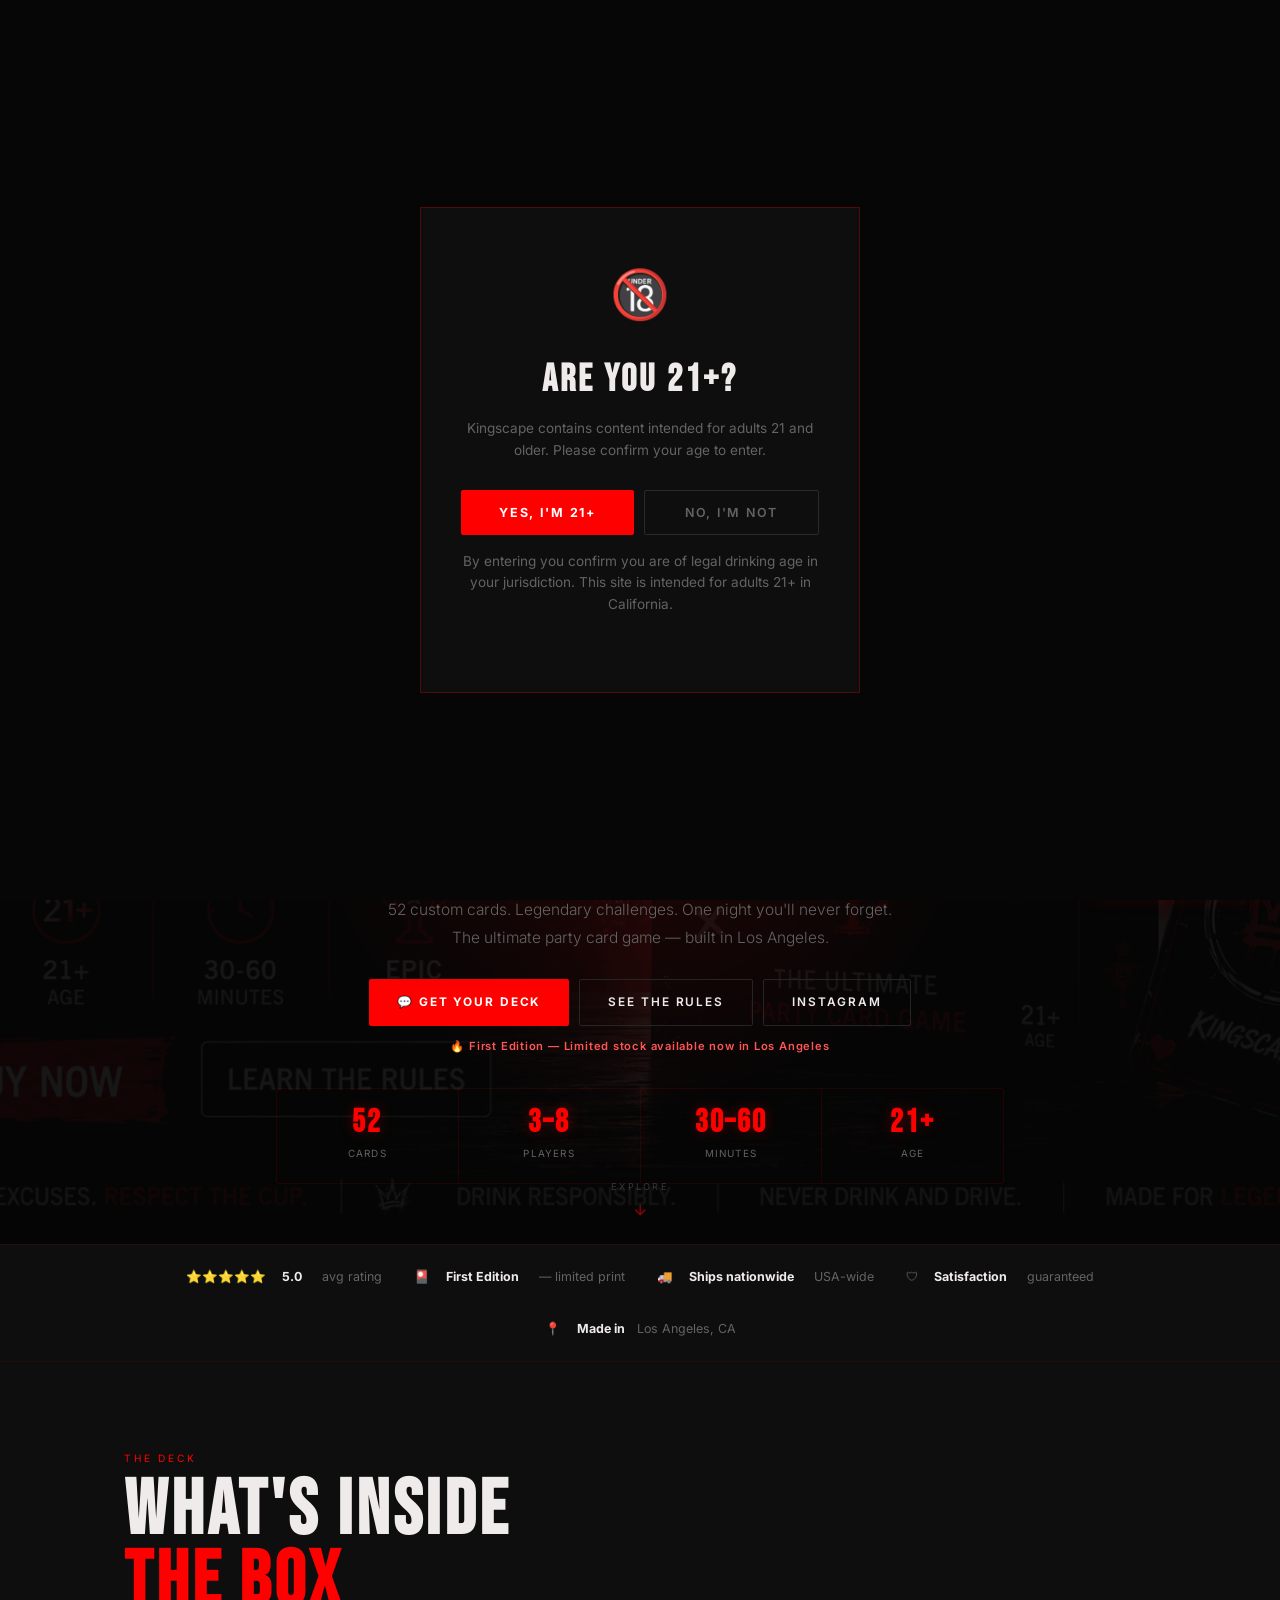
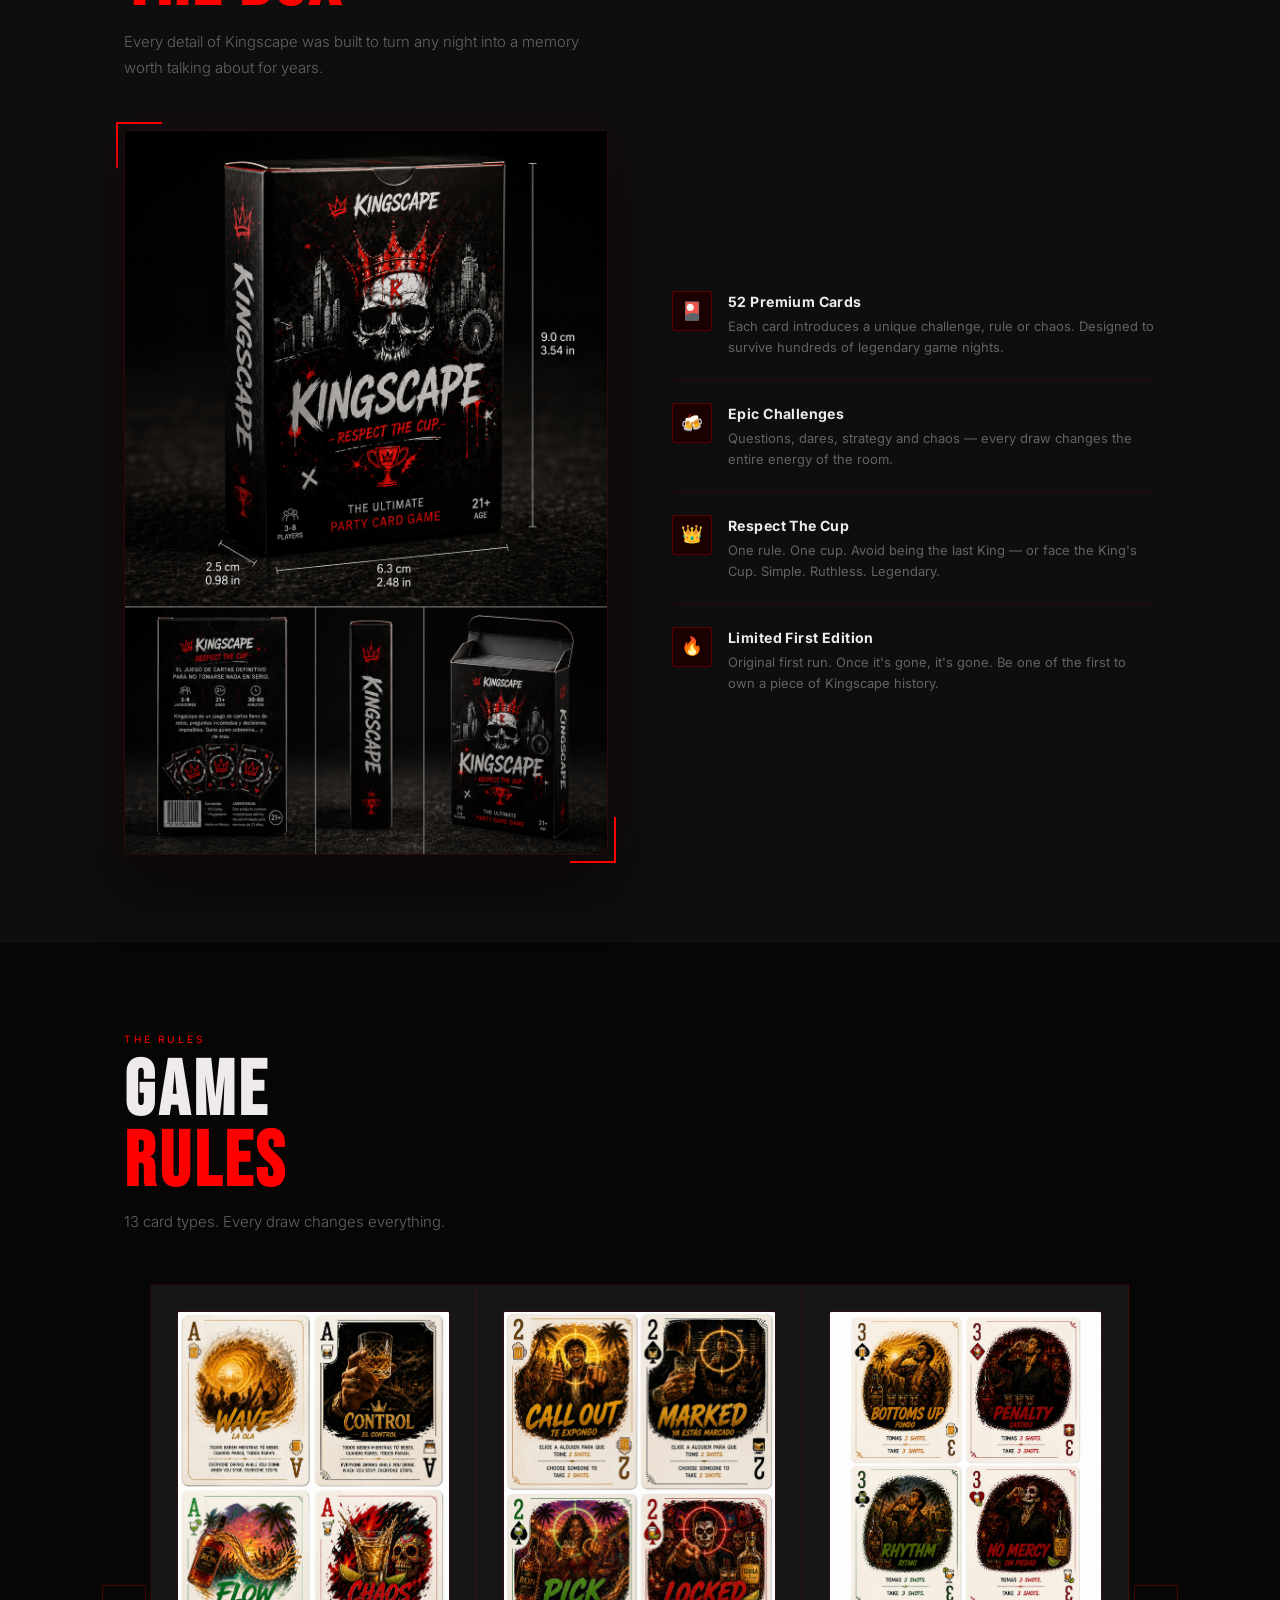
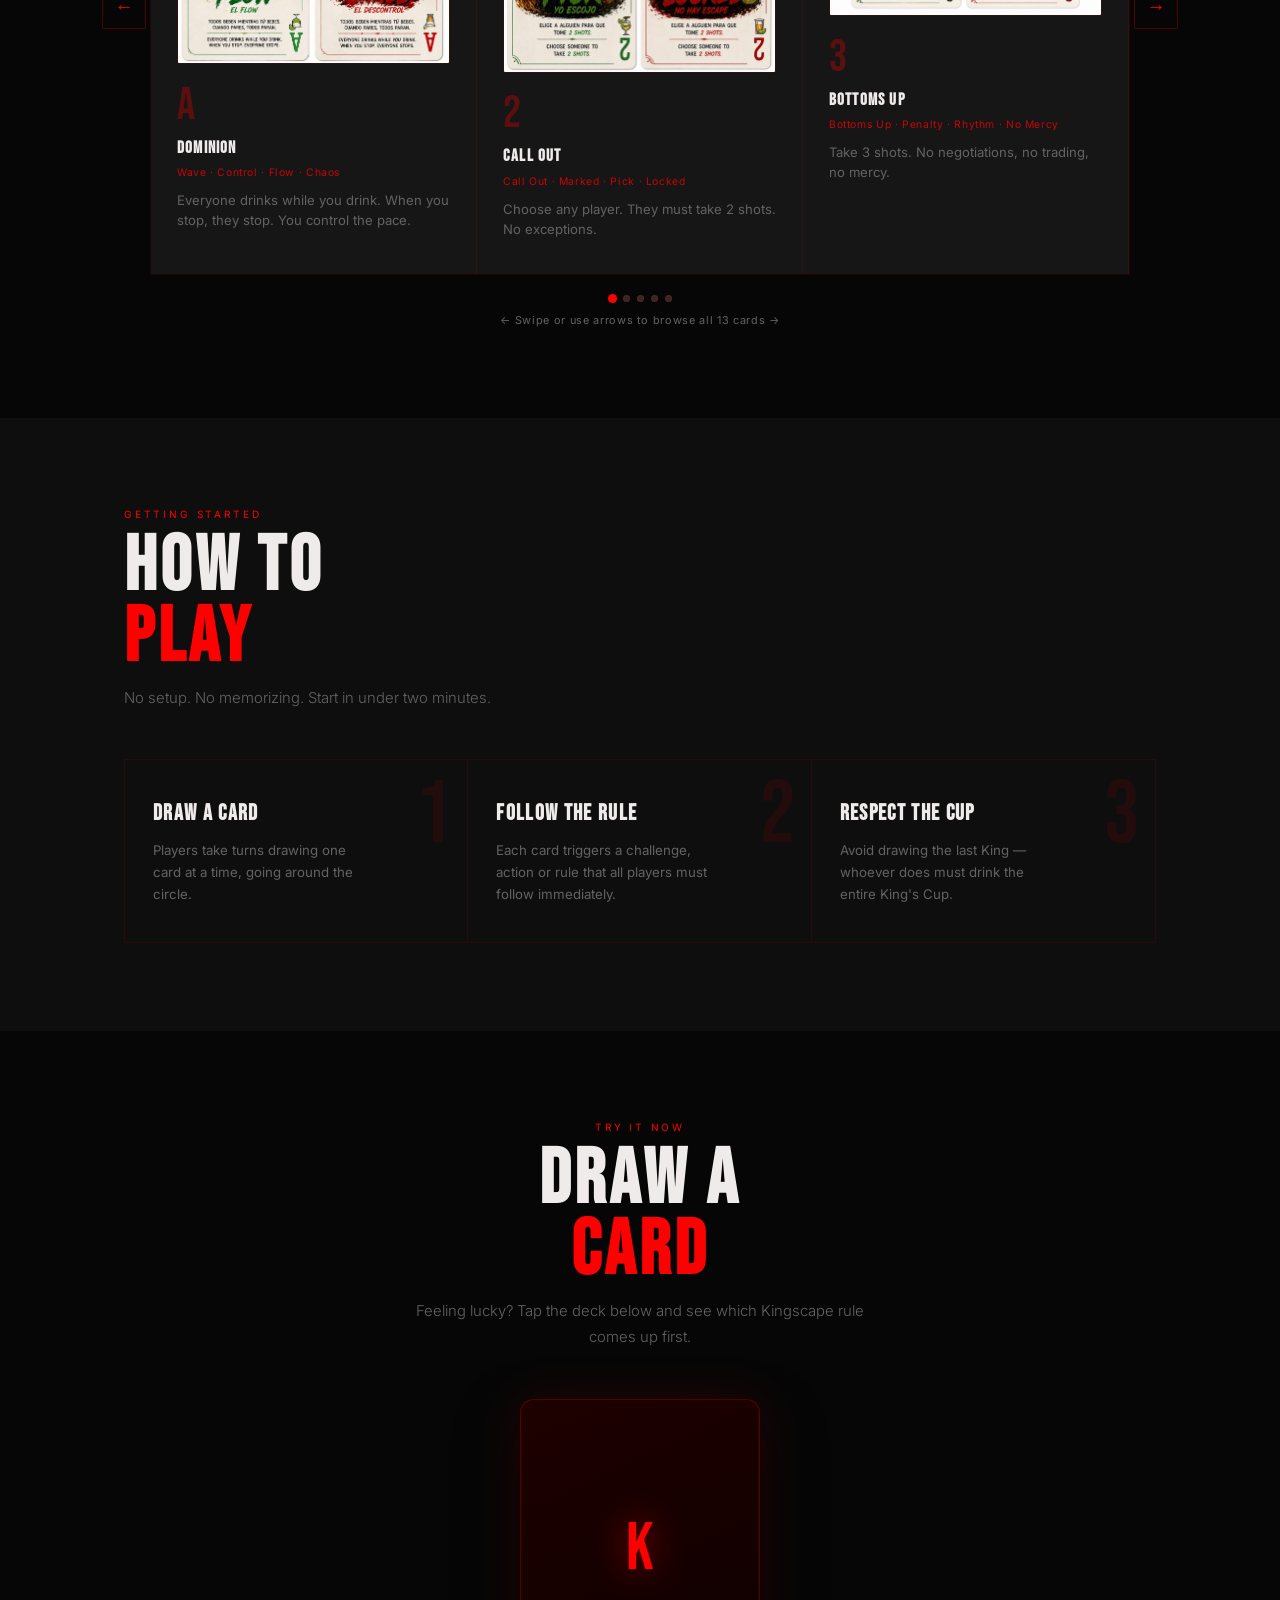
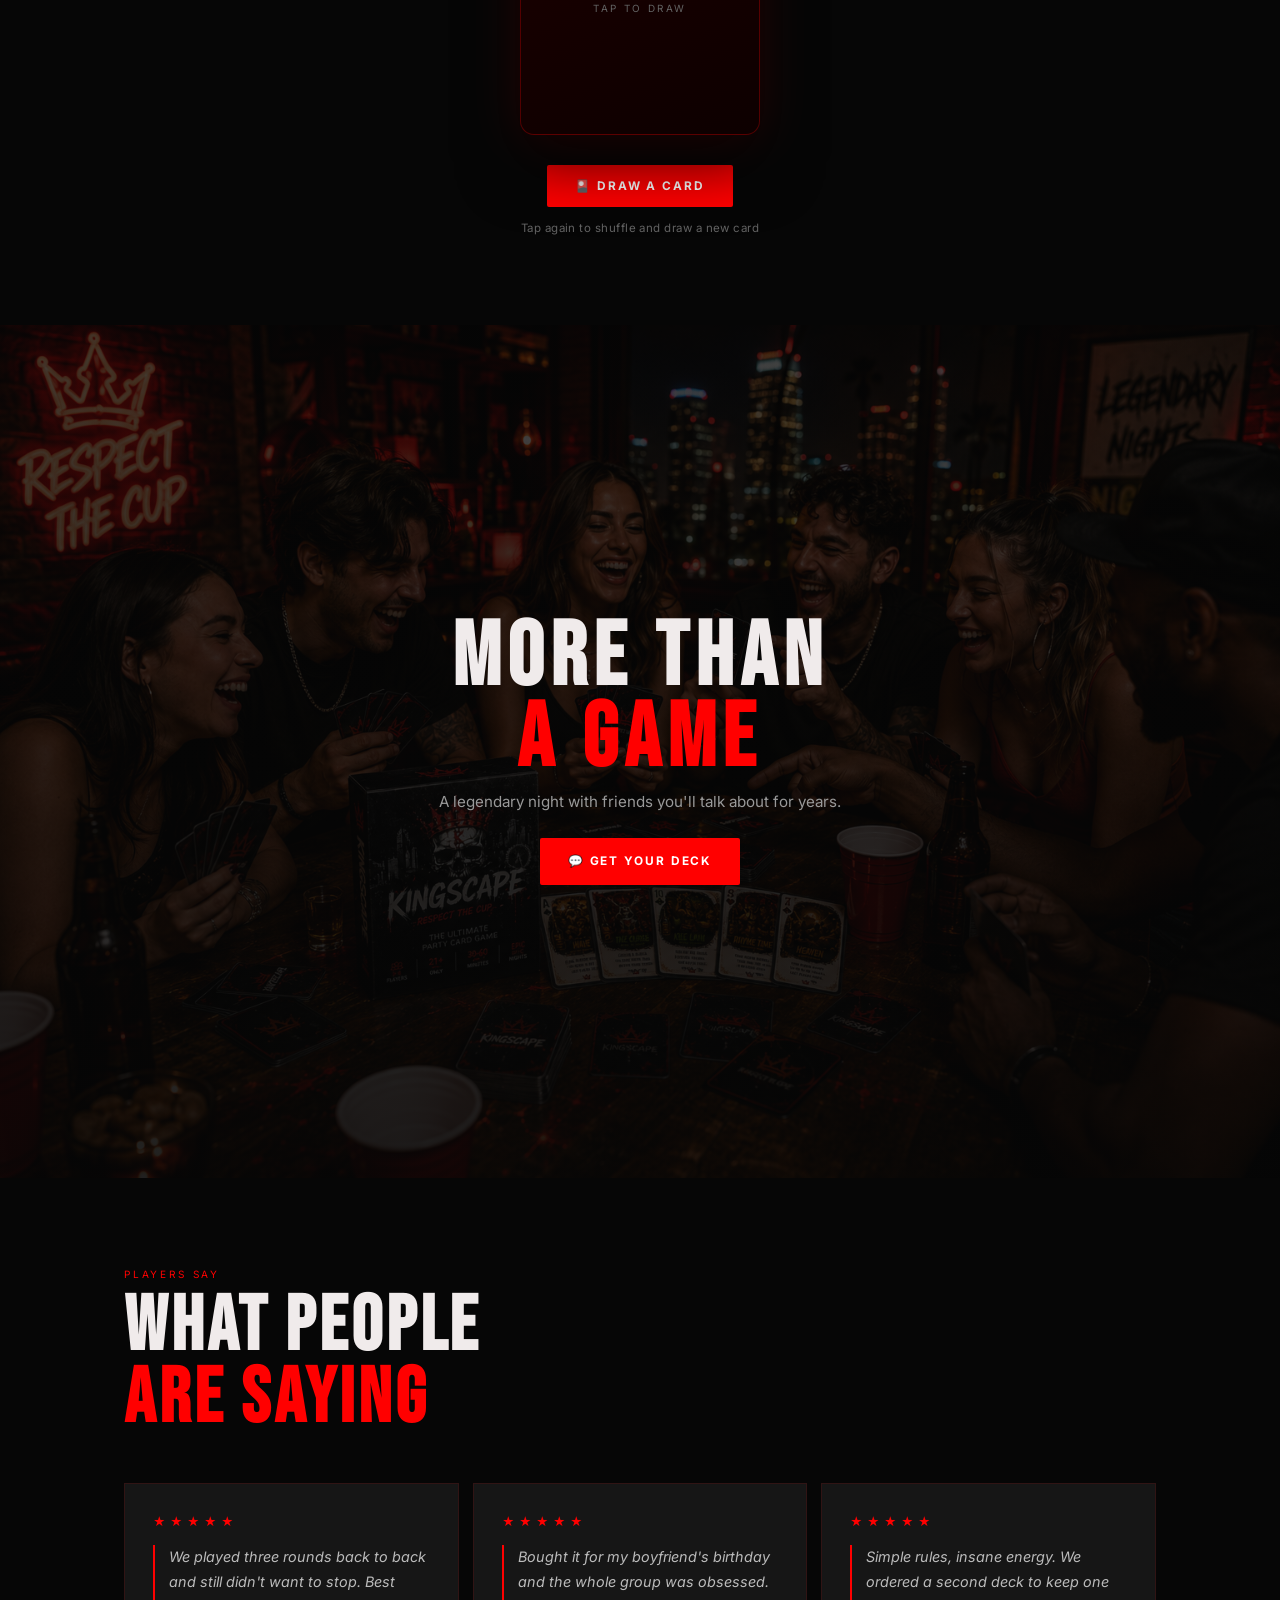
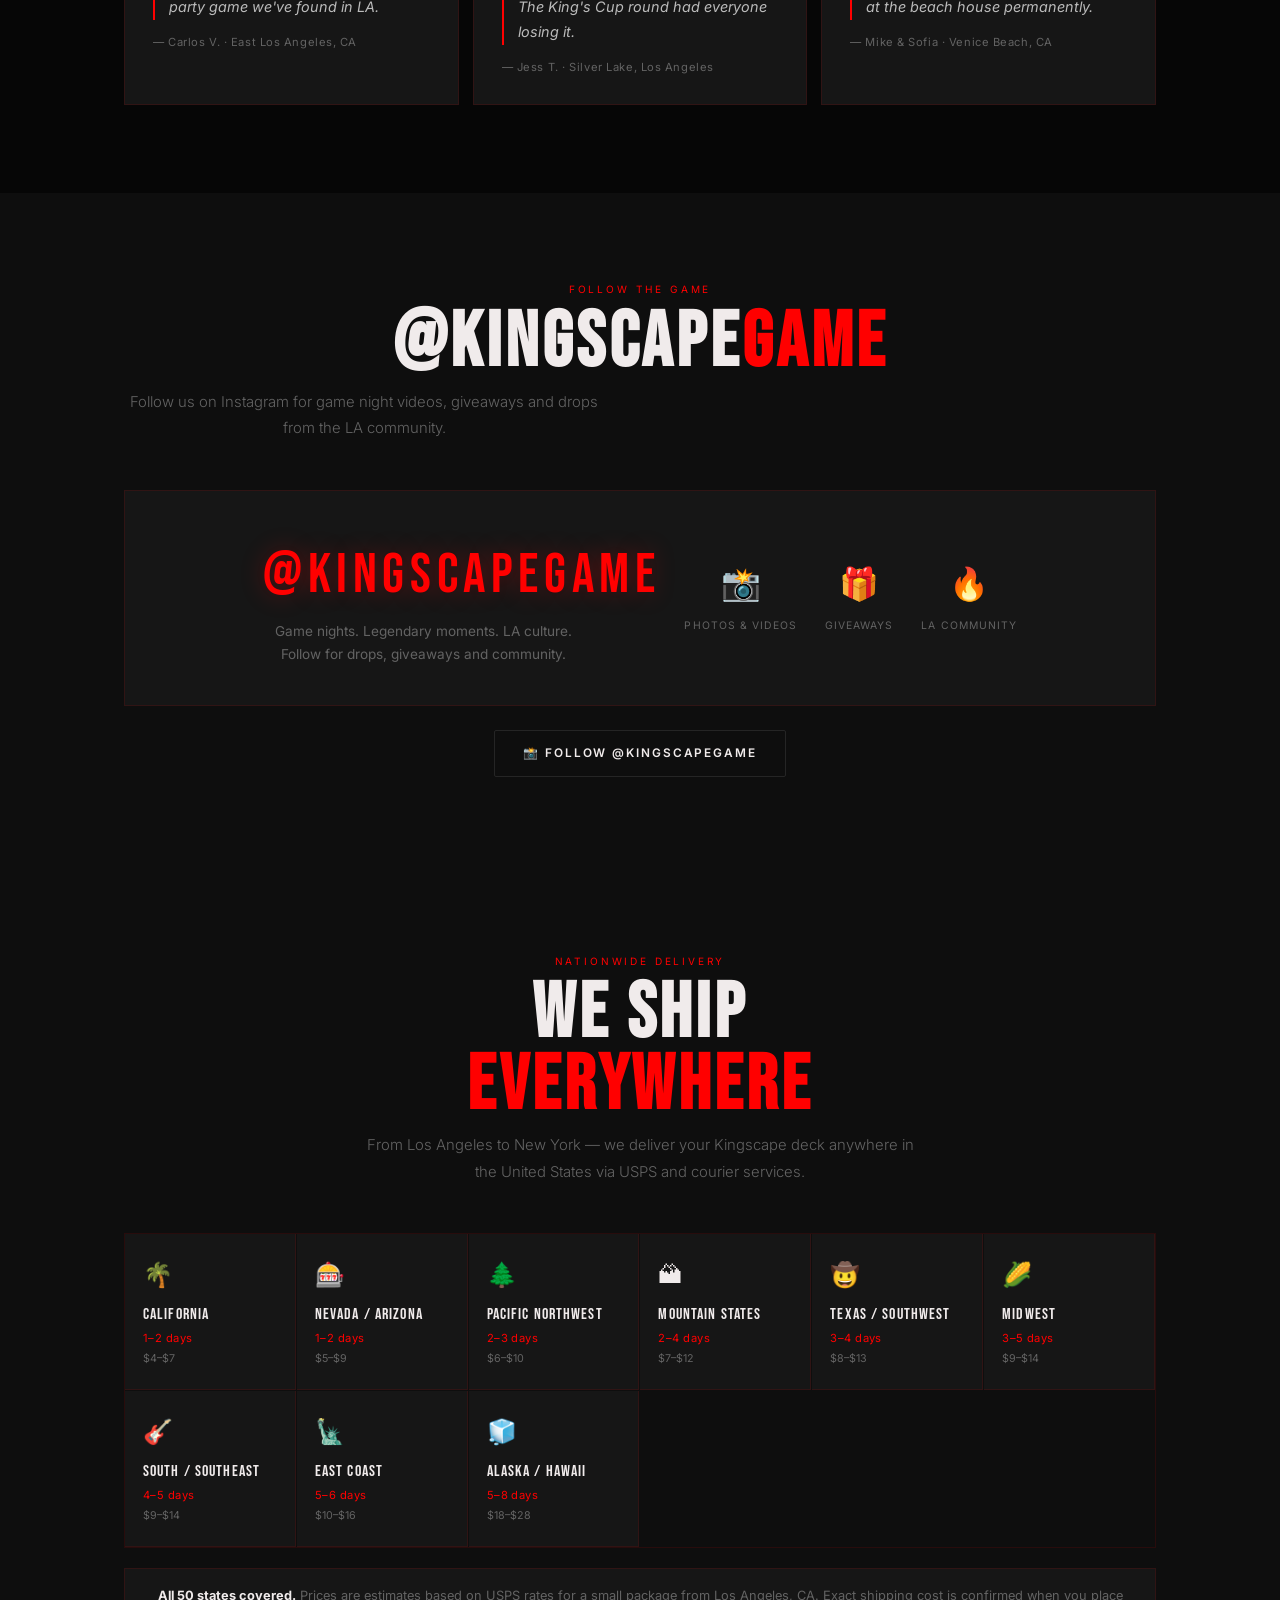
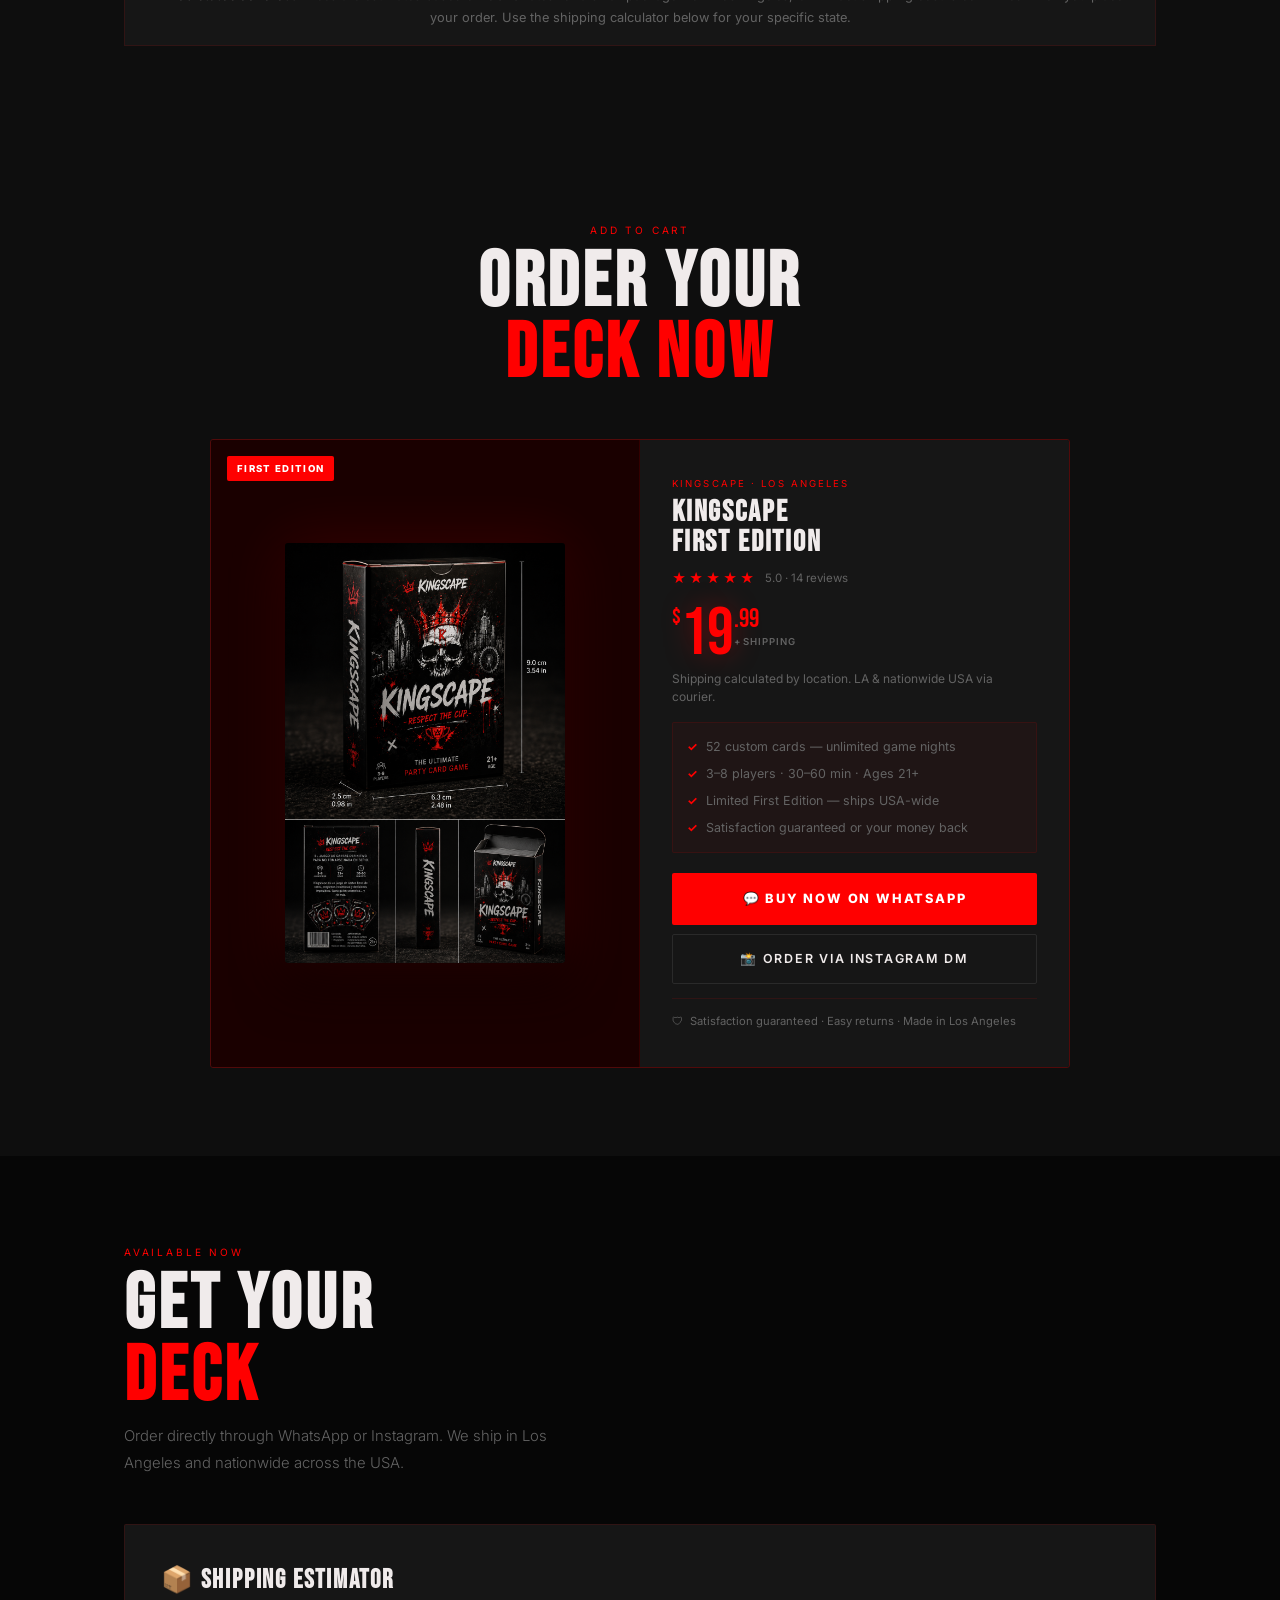
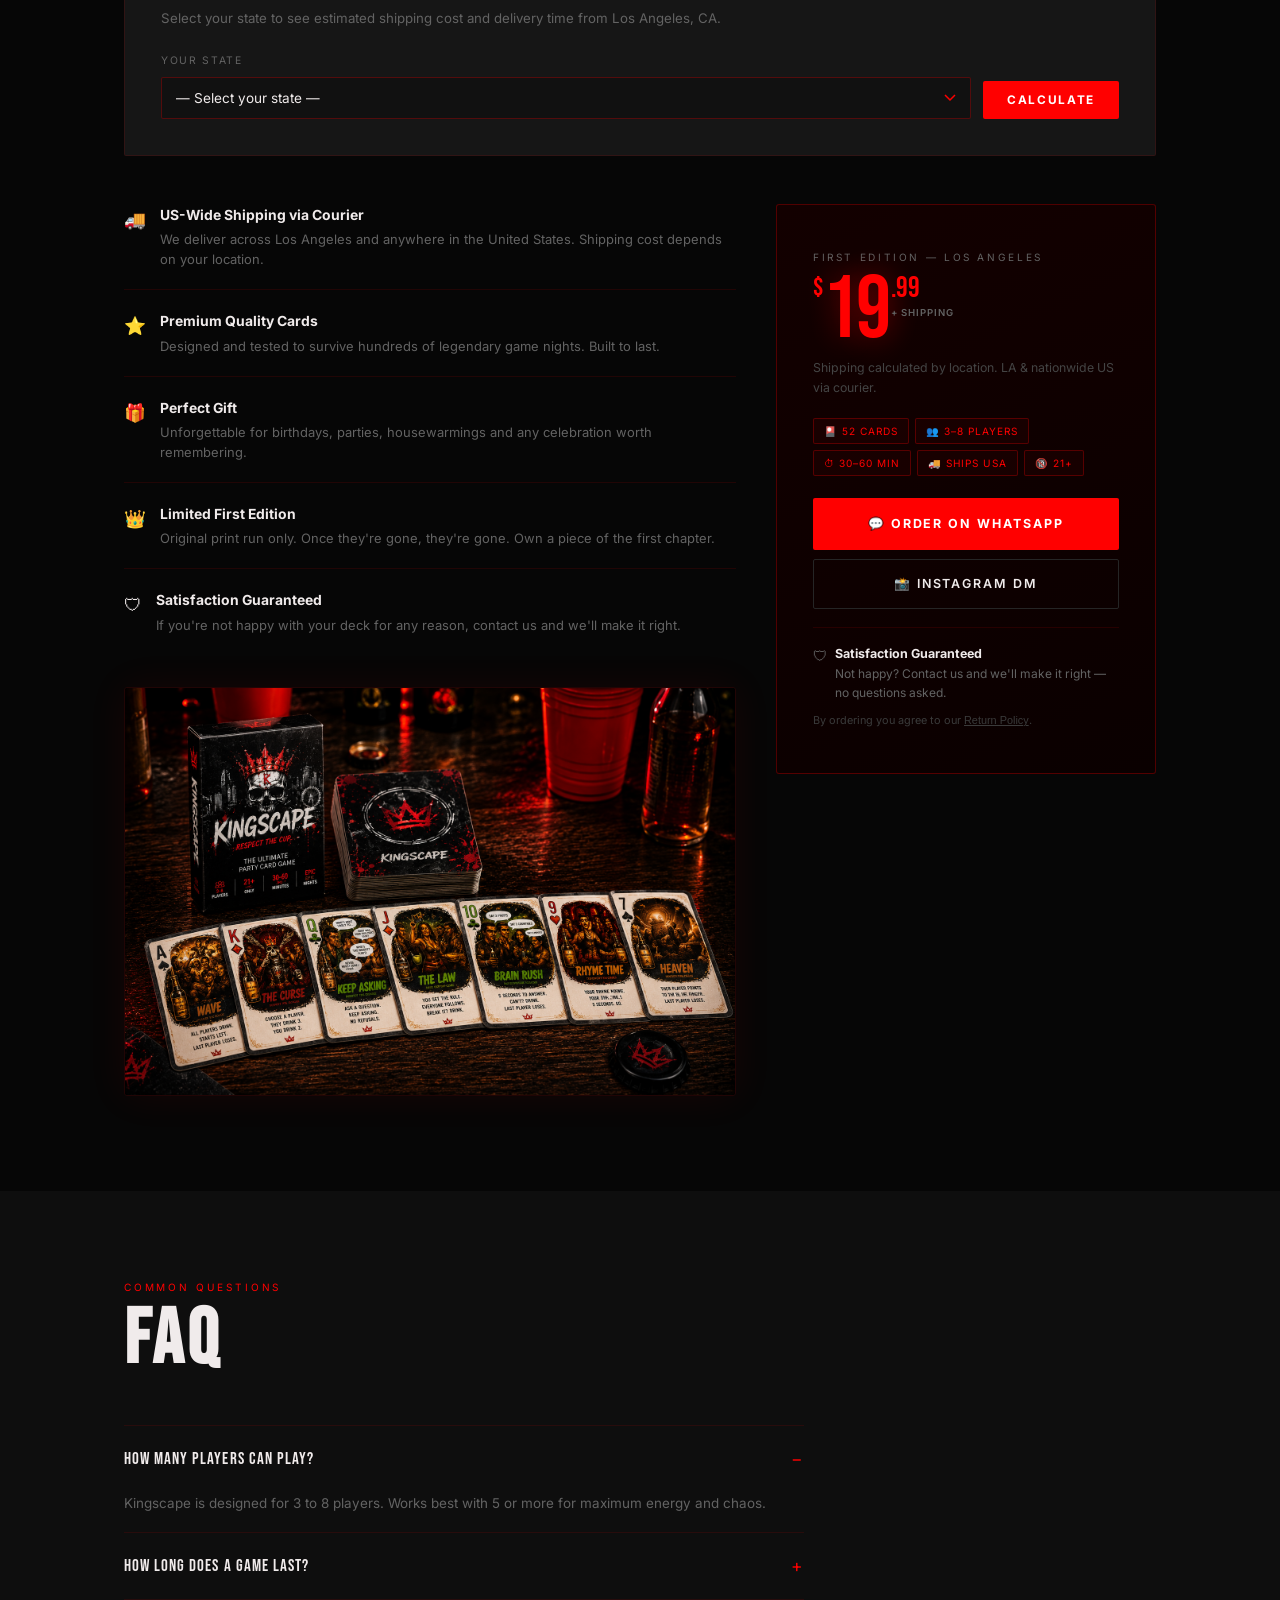
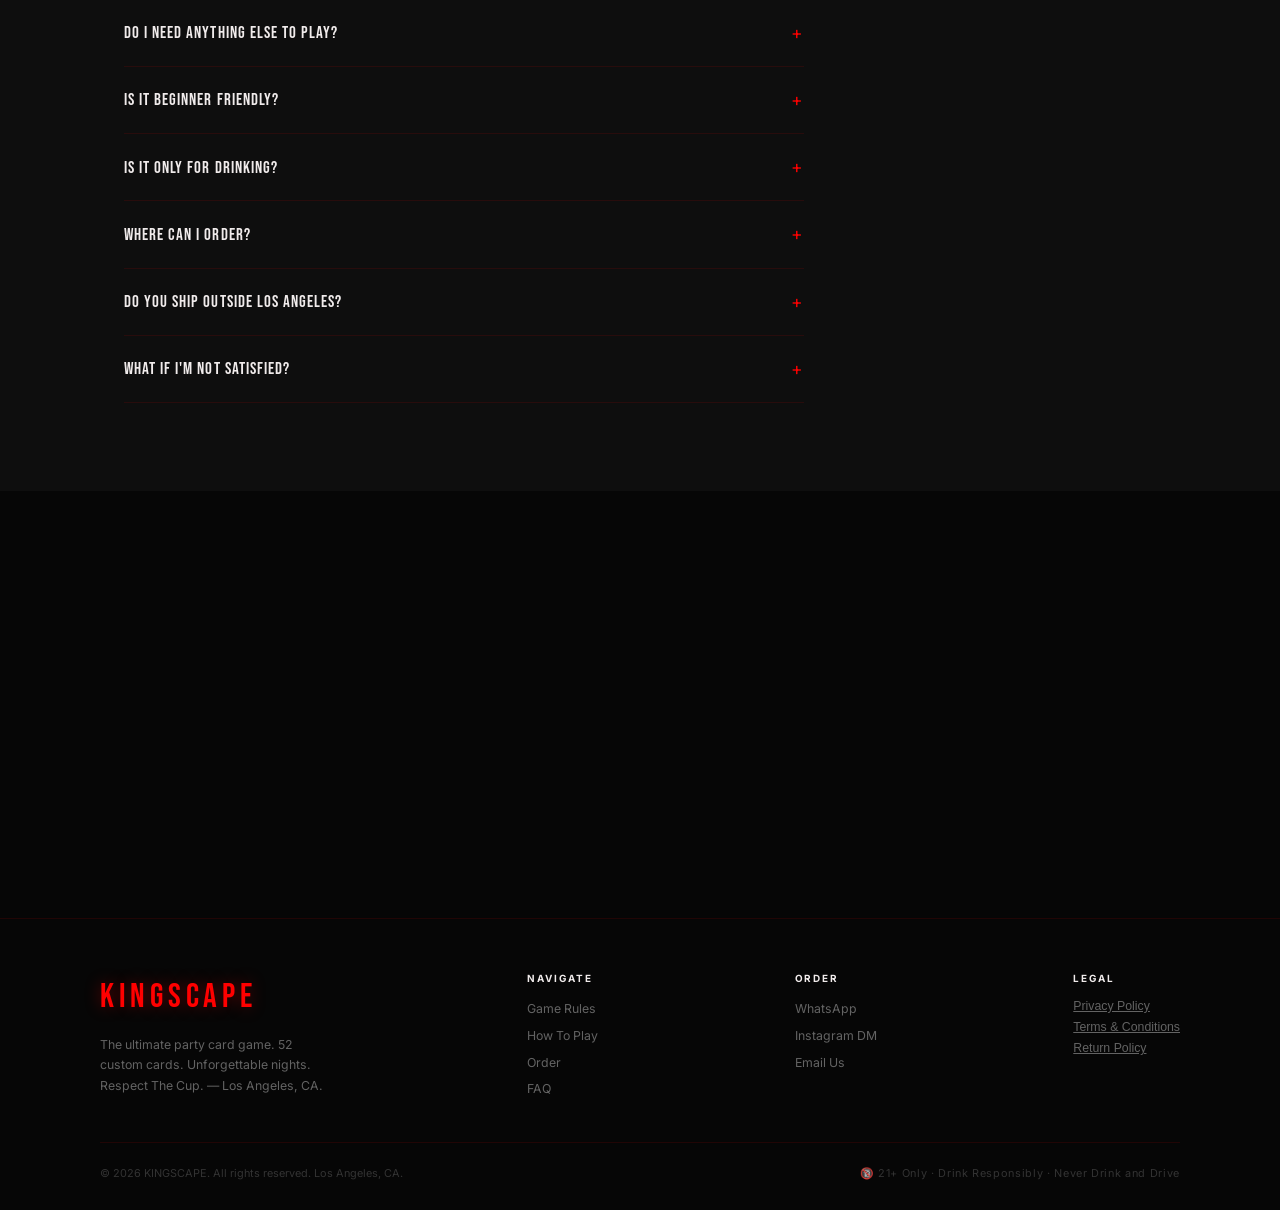
<file: index.html>
<!DOCTYPE html>
<html lang="en" id="html-root">
<head>
  <meta charset="UTF-8" />
  <meta name="viewport" content="width=device-width, initial-scale=1.0" />
  <title>KINGSCAPE — The Ultimate Party Card Game | Los Angeles</title>
  <meta name="description" content="Kingscape is the ultimate party card game for unforgettable nights in Los Angeles. 52 custom cards, 3–8 players. Order now — First Edition, limited stock." />
  <meta name="keywords" content="party card game Los Angeles, drinking card game LA, Kings Cup game, Kingscape, party game LA, fun card game Los Angeles" />
  <meta name="author" content="Kingscape" />
  <link rel="canonical" href="https://pandoxofficial12-dev.github.io/KingscapeGame/" />
  <meta property="og:type" content="website" />
  <meta property="og:url" content="https://pandoxofficial12-dev.github.io/KingscapeGame/" />
  <meta property="og:title" content="KINGSCAPE — The Ultimate Party Card Game | Los Angeles" />
  <meta property="og:description" content="52 custom cards. Legendary challenges. One night you'll never forget. First Edition available now in Los Angeles." />
  <meta property="og:image" content="https://pandoxofficial12-dev.github.io/KingscapeGame/banner.png" />
  <meta property="og:image:width" content="1200" />
  <meta property="og:image:height" content="630" />
  <meta property="og:locale" content="en_US" />
  <meta property="og:site_name" content="Kingscape" />
  <meta name="twitter:card" content="summary_large_image" />
  <meta name="twitter:title" content="KINGSCAPE — The Ultimate Party Card Game" />
  <meta name="twitter:description" content="52 custom cards. Legendary challenges. Order now in Los Angeles." />
  <meta name="twitter:image" content="https://pandoxofficial12-dev.github.io/KingscapeGame/banner.png" />
  <meta name="theme-color" content="#FF0000" />
  <meta name="robots" content="index, follow" />
  <link rel="icon" href="data:image/svg+xml,<svg xmlns='http://www.w3.org/2000/svg' viewBox='0 0 32 32'><rect width='32' height='32' rx='4' fill='%23060606'/><text x='50%' y='54%' font-size='20' text-anchor='middle' dominant-baseline='middle' fill='%23FF0000' font-family='serif' font-weight='bold'>K</text></svg>" />
  <script type="application/ld+json">
  {"@context":"https://schema.org","@graph":[{"@type":"Product","name":"Kingscape — First Edition","description":"The ultimate party card game. 52 custom cards, 3–8 players, 30–60 minutes.","image":"https://pandoxofficial12-dev.github.io/KingscapeGame/box.png","brand":{"@type":"Brand","name":"Kingscape"},"offers":{"@type":"Offer","price":"19.99","priceCurrency":"USD","availability":"https://schema.org/LimitedAvailability","shippingDetails":{"@type":"OfferShippingDetails","shippingDestination":{"@type":"DefinedRegion","addressCountry":"US"}},"seller":{"@type":"Organization","name":"Kingscape"}},"aggregateRating":{"@type":"AggregateRating","ratingValue":"5.0","reviewCount":"14"}},{"@type":"LocalBusiness","name":"Kingscape","description":"Party card game brand based in Los Angeles, CA.","address":{"@type":"PostalAddress","addressLocality":"Los Angeles","addressRegion":"CA","addressCountry":"US"},"telephone":"+14246452113","email":"Kingscapegame@gmail.com","url":"https://pandoxofficial12-dev.github.io/KingscapeGame/","sameAs":["https://instagram.com/KingscapeGame"]}]}
  </script>
  <!-- Google Analytics — replace G-XXXXXXXXXX with your ID when ready -->
  <!-- <script async src="https://www.googletagmanager.com/gtag/js?id=G-XXXXXXXXXX"></script> -->
  <link rel="preconnect" href="https://fonts.googleapis.com" />
  <link rel="preconnect" href="https://fonts.gstatic.com" crossorigin />
  <link href="https://fonts.googleapis.com/css2?family=Bebas+Neue&family=Inter:ital,wght@0,300;0,400;0,500;0,600;0,700;1,400&display=swap" rel="stylesheet" />

  <style>
    :root {
      --ink:#060606; --surface:#0e0e0e; --raised:#161616; --card-bg:#1a0000;
      --red:#FF0000; --red2:#CC0000; --red-faint:rgba(255,0,0,0.06);
      --ash:#F0EBEB; --muted:#636363;
      --line:rgba(255,0,0,0.11); --line-hi:rgba(255,0,0,0.28);
      --ff-d:'Bebas Neue',sans-serif; --ff-b:'Inter',sans-serif;
      --ease:cubic-bezier(.4,0,.2,1);
    }
    *,*::before,*::after{box-sizing:border-box;margin:0;padding:0;}
    html{scroll-behavior:smooth;scroll-padding-top:74px;}
    /* Themed scrollbar */
    ::-webkit-scrollbar{width:10px;height:10px;}
    ::-webkit-scrollbar-track{background:var(--ink);}
    ::-webkit-scrollbar-thumb{background:var(--red2);border-radius:5px;border:2px solid var(--ink);}
    ::-webkit-scrollbar-thumb:hover{background:var(--red);}
    *{scrollbar-color:var(--red2) var(--ink);scrollbar-width:thin;}
    body{background:var(--ink);color:var(--ash);font-family:var(--ff-b);line-height:1.6;overflow-x:hidden;}
    body::after{content:'';position:fixed;inset:0;z-index:999;pointer-events:none;
      background-image:url("data:image/svg+xml,%3Csvg viewBox='0 0 256 256' xmlns='http://www.w3.org/2000/svg'%3E%3Cfilter id='n'%3E%3CfeTurbulence type='fractalNoise' baseFrequency='0.9' numOctaves='4' stitchTiles='stitch'/%3E%3C/filter%3E%3Crect width='100%25' height='100%25' filter='url(%23n)' opacity='1'/%3E%3C/svg%3E");
      opacity:.025;mix-blend-mode:overlay;}

    /* ── SCROLL PROGRESS BAR ── */
    #scroll-progress{position:fixed;top:0;left:0;height:3px;width:0%;z-index:700;background:linear-gradient(90deg,var(--red2),var(--red) 50%,#ff6666);box-shadow:0 0 12px rgba(255,0,0,.7),0 0 4px rgba(255,255,255,.3);transition:width .08s linear;pointer-events:none;}

    /* ── CURSOR GLOW ── */
    #cursor-glow{position:fixed;width:440px;height:440px;border-radius:50%;left:-9999px;top:-9999px;transform:translate(-50%,-50%);background:radial-gradient(circle,rgba(255,0,0,.16) 0%,rgba(255,0,0,.05) 45%,transparent 75%);pointer-events:none;z-index:2;opacity:0;transition:opacity .4s ease;mix-blend-mode:screen;}
    #cursor-glow.active{opacity:1;}
    @media(pointer:coarse){#cursor-glow{display:none;}}

    /* ── 3D TILT ── */
    .tilt-wrap{perspective:1200px;}
    .tilt-el{transition:transform .12s ease-out;will-change:transform;transform-style:preserve-3d;}
    .tilt-el::after{content:none;}
    .tilt-glare{position:absolute;inset:0;border-radius:3px;pointer-events:none;opacity:0;transition:opacity .15s;background:radial-gradient(circle at var(--gx,50%) var(--gy,50%),rgba(255,255,255,.18),transparent 60%);}
    .tilt-wrap:hover .tilt-glare{opacity:1;}

    /* ── HERO TITLE GLITCH ── */
    .hero-title{position:relative;}
    .hero-title::before,.hero-title::after{
      content:'KINGSCAPE';
      position:absolute;top:0;left:0;width:100%;height:100%;
      font-family:inherit;font-size:inherit;line-height:inherit;letter-spacing:inherit;font-weight:inherit;
      opacity:0;pointer-events:none;white-space:nowrap;
    }
    .hero-title:hover::before{
      color:var(--red);opacity:.8;mix-blend-mode:screen;
      clip-path:polygon(0 0,100% 0,100% 42%,0 42%);
      animation:glitchTop .35s steps(3) infinite;
    }
    .hero-title:hover::after{
      color:#fff;opacity:.7;mix-blend-mode:screen;
      clip-path:polygon(0 58%,100% 58%,100% 100%,0 100%);
      animation:glitchBottom .3s steps(3) infinite;
    }
    @keyframes glitchTop{
      0%{transform:translate(0,0);}
      20%{transform:translate(-8px,-2px);}
      40%{transform:translate(6px,1px);}
      60%{transform:translate(-4px,2px);}
      80%{transform:translate(3px,-1px);}
      100%{transform:translate(0,0);}
    }
    @keyframes glitchBottom{
      0%{transform:translate(0,0);}
      20%{transform:translate(8px,1px);}
      40%{transform:translate(-6px,-2px);}
      60%{transform:translate(5px,2px);}
      80%{transform:translate(-3px,-1px);}
      100%{transform:translate(0,0);}
    }
    @media(hover:none){.hero-title::before,.hero-title::after{display:none;}}

    /* ── SCROLL INDICATOR ── */
    .scroll-indicator{position:absolute;bottom:26px;left:50%;transform:translateX(-50%);display:flex;flex-direction:column;align-items:center;gap:7px;z-index:1;opacity:.55;animation:scrollBounce 2.2s ease-in-out infinite;text-decoration:none;transition:opacity .2s;}
    .scroll-indicator:hover{opacity:1;}
    .scroll-indicator span{font-size:.58rem;letter-spacing:.24em;text-transform:uppercase;color:var(--muted);}
    .scroll-indicator svg{width:16px;height:16px;}
    @keyframes scrollBounce{0%,100%{transform:translate(-50%,0);}50%{transform:translate(-50%,8px);}}
    @media(max-width:640px){.scroll-indicator{display:none;}}

    /* ── TOAST ── */
    #toast{position:fixed;bottom:90px;left:50%;transform:translateX(-50%) translateY(16px);background:var(--red);color:#fff;font-family:var(--ff-b);font-size:.76rem;font-weight:700;letter-spacing:.08em;padding:12px 26px;border-radius:2px;box-shadow:0 10px 30px rgba(255,0,0,.45);z-index:9999;opacity:0;pointer-events:none;transition:opacity .25s,transform .25s;white-space:nowrap;}
    #toast.show{opacity:1;transform:translateX(-50%) translateY(0);}

    /* ── SHARE BUTTON ── */
    .share-btn{background:transparent;border:1px solid rgba(255,255,255,.4);color:#fff;font-family:var(--ff-b);font-size:.74rem;font-weight:700;letter-spacing:.14em;text-transform:uppercase;padding:11px 24px;border-radius:2px;cursor:pointer;transition:background .18s,border-color .18s,transform .15s;display:inline-flex;align-items:center;gap:7px;}
    .share-btn:hover{background:rgba(255,255,255,.12);border-color:#fff;transform:translateY(-2px);}

    /* ── DRAW A CARD DEMO ── */
    .draw-section{text-align:center;}
    .draw-stage{display:flex;justify-content:center;margin:46px 0 30px;perspective:1500px;}
    .draw-card{width:240px;height:336px;position:relative;transform-style:preserve-3d;transition:transform .8s cubic-bezier(.4,.1,.2,1);cursor:pointer;}
    .draw-card.flipped{transform:rotateY(180deg);}
    .draw-card.shuffling{animation:shuffleShake .55s ease-in-out;}
    @keyframes shuffleShake{
      0%,100%{transform:translateX(0) rotateY(0) rotate(0);}
      15%{transform:translateX(-10px) rotate(-5deg);}
      30%{transform:translateX(9px) rotate(4deg);}
      45%{transform:translateX(-7px) rotate(-3deg);}
      60%{transform:translateX(6px) rotate(3deg);}
      75%{transform:translateX(-4px) rotate(-2deg);}
      90%{transform:translateX(2px) rotate(1deg);}
    }
    .draw-card.flipped.shuffling{animation:shuffleShakeFlipped .55s ease-in-out;}
    @keyframes shuffleShakeFlipped{
      0%,100%{transform:translateX(0) rotateY(180deg) rotate(0);}
      15%{transform:translateX(-10px) rotateY(180deg) rotate(5deg);}
      30%{transform:translateX(9px) rotateY(180deg) rotate(-4deg);}
      45%{transform:translateX(-7px) rotateY(180deg) rotate(3deg);}
      60%{transform:translateX(6px) rotateY(180deg) rotate(-3deg);}
      75%{transform:translateX(-4px) rotateY(180deg) rotate(2deg);}
      90%{transform:translateX(2px) rotateY(180deg) rotate(-1deg);}
    }
    .draw-card-face{position:absolute;inset:0;border-radius:14px;backface-visibility:hidden;-webkit-backface-visibility:hidden;display:flex;flex-direction:column;align-items:center;justify-content:center;border:1px solid var(--line-hi);box-shadow:0 0 50px rgba(255,0,0,.12),0 30px 60px rgba(0,0,0,.7);overflow:hidden;}
    .draw-card-back{background:linear-gradient(155deg,#1e0000,#0d0000);gap:18px;}
    .draw-card-logo{font-family:var(--ff-d);font-size:4.2rem;color:var(--red);text-shadow:0 0 36px rgba(255,0,0,.55);line-height:1;}
    .draw-card-back span{font-size:.62rem;letter-spacing:.24em;text-transform:uppercase;color:var(--muted);}
    .draw-card-front{background:var(--raised);transform:rotateY(180deg);padding:22px;text-align:center;}
    .draw-card-front img{width:100%;height:46%;object-fit:cover;border-radius:6px;margin-bottom:14px;border:1px solid var(--line);}
    .draw-card-front .dc-rank{font-family:var(--ff-d);font-size:2.2rem;color:var(--red);opacity:.5;line-height:1;margin-bottom:2px;}
    .draw-card-front h3{font-family:var(--ff-d);font-size:1.35rem;letter-spacing:.06em;color:var(--ash);margin-bottom:8px;}
    .draw-card-front p{font-size:.8rem;color:var(--muted);line-height:1.55;}
    .draw-actions{display:flex;flex-direction:column;align-items:center;gap:12px;}
    .draw-hint{font-size:.72rem;color:var(--muted);letter-spacing:.04em;}
    @media(max-width:480px){.draw-card{width:210px;height:294px;}.draw-card-front .dc-rank{font-size:1.8rem;}.draw-card-front h3{font-size:1.15rem;}.draw-card-front p{font-size:.76rem;}}

    /* ── PRELOADER ── */
    #preloader{position:fixed;inset:0;z-index:10000;background:var(--ink);display:flex;align-items:center;justify-content:center;transition:opacity .5s var(--ease),visibility .5s;}
    #preloader.done{opacity:0;visibility:hidden;}
    .pre-logo{font-family:var(--ff-d);font-size:3.5rem;letter-spacing:.18em;color:var(--red);text-shadow:0 0 40px rgba(255,0,0,.6);animation:preGlow .8s ease-in-out infinite alternate;}
    @keyframes preGlow{from{opacity:.4}to{opacity:1}}

    /* ── AGE GATE ── */
    #age-gate{position:fixed;inset:0;z-index:9000;background:var(--ink);display:flex;align-items:center;justify-content:center;padding:24px;transition:opacity .4s var(--ease),visibility .4s;}
    #age-gate.gone{opacity:0;visibility:hidden;pointer-events:none;}
    .age-box{max-width:440px;width:100%;border:1px solid var(--line-hi);padding:48px 40px;text-align:center;background:var(--surface);}
    .age-box .age-icon{font-size:3rem;margin-bottom:16px;}
    .age-box h2{font-family:var(--ff-d);font-size:2.4rem;letter-spacing:.08em;color:var(--ash);margin-bottom:8px;}
    .age-box p{font-size:.85rem;color:var(--muted);margin-bottom:28px;line-height:1.6;}
    .age-btns{display:flex;gap:10px;}
    .age-yes{flex:1;background:var(--red);color:#fff;font-family:var(--ff-b);font-size:.78rem;font-weight:700;letter-spacing:.14em;text-transform:uppercase;padding:14px;border:none;cursor:pointer;border-radius:2px;transition:background .18s,transform .15s;}
    .age-yes:hover{background:#e50000;transform:translateY(-1px);}
    .age-no{flex:1;background:transparent;color:var(--muted);font-family:var(--ff-b);font-size:.78rem;font-weight:600;letter-spacing:.14em;text-transform:uppercase;padding:14px;border:1px solid #2a2a2a;cursor:pointer;border-radius:2px;transition:border-color .18s,color .18s;}
    .age-no:hover{border-color:var(--muted);color:var(--ash);}
    .age-legal{font-size:.68rem;color:#3a3a3a;margin-top:16px;line-height:1.5;}

    /* ── UTILITY ── */
    .container{max-width:1080px;margin:0 auto;padding:0 24px;}
    .label{font-size:.63rem;letter-spacing:.28em;text-transform:uppercase;color:var(--red);margin-bottom:10px;display:block;}
    .display{font-family:var(--ff-d);font-size:clamp(2.6rem,6.5vw,4.8rem);letter-spacing:.05em;line-height:.93;color:var(--ash);}
    .display em{color:var(--red);font-style:normal;}
    .lead{font-size:.93rem;color:var(--muted);line-height:1.78;max-width:480px;font-weight:300;}
    .btn-red{display:inline-flex;align-items:center;justify-content:center;gap:7px;background:var(--red);color:#fff;font-family:var(--ff-b);font-size:.74rem;font-weight:700;letter-spacing:.16em;text-transform:uppercase;text-decoration:none;padding:14px 28px;border-radius:2px;border:none;cursor:pointer;transition:background .18s,box-shadow .18s,transform .15s;}
    .btn-red:hover{background:#e50000;box-shadow:0 6px 28px rgba(255,0,0,.42);transform:translateY(-2px);}
    .btn-ghost{display:inline-flex;align-items:center;justify-content:center;gap:7px;background:transparent;color:var(--ash);font-family:var(--ff-b);font-size:.74rem;font-weight:600;letter-spacing:.16em;text-transform:uppercase;text-decoration:none;padding:13px 28px;border-radius:2px;border:1px solid #252525;transition:border-color .18s,color .18s,transform .15s;}
    .btn-ghost:hover{border-color:var(--red);color:var(--red);transform:translateY(-2px);}

    /* ── REVEAL ── */
    .reveal{opacity:0;transform:translateY(24px);transition:opacity .65s var(--ease),transform .65s var(--ease);}
    .reveal.visible{opacity:1;transform:none;}
    .reveal-left{opacity:0;transform:translateX(-24px);transition:opacity .65s var(--ease),transform .65s var(--ease);}
    .reveal-right{opacity:0;transform:translateX(24px);transition:opacity .65s var(--ease),transform .65s var(--ease);}
    .reveal-left.visible,.reveal-right.visible{opacity:1;transform:none;}

    /* ── STICKY BAR ── */
    #sticky-bar{position:fixed;top:0;left:0;right:0;z-index:500;background:var(--red);padding:10px 20px;display:flex;align-items:center;justify-content:space-between;gap:12px;flex-wrap:wrap;transform:translateY(-100%);transition:transform .35s var(--ease);}
    #sticky-bar.show{transform:translateY(0);}
    #sticky-bar p{font-size:.72rem;font-weight:700;letter-spacing:.1em;text-transform:uppercase;color:#fff;}
    #sticky-bar a{background:#fff;color:var(--red);font-size:.68rem;font-weight:800;letter-spacing:.14em;text-transform:uppercase;text-decoration:none;padding:7px 16px;border-radius:2px;white-space:nowrap;transition:background .15s;}
    #sticky-bar a:hover{background:#f0f0f0;}

    /* ── NAV ── */
    #nav{position:fixed;left:0;right:0;z-index:400;display:flex;align-items:center;justify-content:space-between;padding:0 40px;height:60px;background:rgba(6,6,6,.93);backdrop-filter:blur(20px);border-bottom:1px solid var(--line);transition:top .35s var(--ease);top:0;}
    #nav.pushed{top:44px;}
    .nav-logo{font-family:var(--ff-d);font-size:1.65rem;letter-spacing:.14em;color:var(--red);text-decoration:none;text-shadow:0 0 16px rgba(255,0,0,.4);}
    .nav-links{display:flex;gap:22px;list-style:none;align-items:center;}
    .nav-links a{font-size:.7rem;letter-spacing:.12em;text-transform:uppercase;color:var(--muted);text-decoration:none;transition:color .18s;}
    .nav-links a:hover{color:var(--ash);}
    .nav-links a.active{color:var(--red);}
    /* Language toggle */
    .lang-btn{background:transparent;border:1px solid var(--line-hi);color:var(--red);font-family:var(--ff-b);font-size:.65rem;font-weight:700;letter-spacing:.12em;text-transform:uppercase;padding:5px 10px;border-radius:2px;cursor:pointer;transition:background .18s,color .18s;}
    .lang-btn:hover{background:var(--red);color:#fff;}
    /* Prominent nav lang switcher */
    .lang-switch{display:flex;align-items:center;gap:0;border:1px solid var(--line-hi);border-radius:3px;overflow:hidden;flex-shrink:0;}
    .lang-switch-btn{background:transparent;color:var(--muted);font-family:var(--ff-b);font-size:.65rem;font-weight:700;letter-spacing:.1em;text-transform:uppercase;padding:6px 11px;border:none;cursor:pointer;transition:background .18s,color .18s;line-height:1;}
    .lang-switch-btn.active{background:var(--red);color:#fff;}
    .lang-switch-btn:not(.active):hover{background:rgba(255,0,0,.08);color:var(--ash);}
    .lang-switch-sep{width:1px;background:var(--line-hi);height:28px;flex-shrink:0;}
    .nav-hamburger{display:none;flex-direction:column;gap:5px;cursor:pointer;padding:4px;background:none;border:none;}
    .nav-hamburger span{display:block;width:22px;height:2px;background:var(--ash);border-radius:1px;transition:transform .25s,opacity .25s;}
    .nav-hamburger.open span:nth-child(1){transform:translateY(7px) rotate(45deg);}
    .nav-hamburger.open span:nth-child(2){opacity:0;}
    .nav-hamburger.open span:nth-child(3){transform:translateY(-7px) rotate(-45deg);}
    #mobile-menu{position:fixed;inset:0;z-index:350;background:var(--ink);display:flex;flex-direction:column;align-items:center;justify-content:center;gap:28px;opacity:0;visibility:hidden;transition:opacity .3s var(--ease),visibility .3s;}
    #mobile-menu.open{opacity:1;visibility:visible;}
    #mobile-menu a{font-family:var(--ff-d);font-size:2.6rem;letter-spacing:.1em;color:var(--ash);text-decoration:none;transition:color .18s;}
    #mobile-menu a:hover{color:var(--red);}
    #mobile-menu .mm-cta{background:var(--red);color:#fff;font-family:var(--ff-b);font-size:.8rem;font-weight:700;letter-spacing:.16em;text-transform:uppercase;padding:14px 32px;border-radius:2px;margin-top:8px;}
    @media(max-width:768px){#nav{padding:0 20px;}.nav-links{display:none;}#nav .btn-red{display:none;}#nav .lang-switch{display:none;}.nav-hamburger{display:flex;}}

    /* ── TICKER ── */
    .ticker{background:var(--red);padding:8px 0;overflow:hidden;white-space:nowrap;}
    .ticker-inner{display:inline-flex;animation:ticker 32s linear infinite;}
    .ticker-inner span{font-size:.63rem;font-weight:700;letter-spacing:.22em;text-transform:uppercase;color:#fff;padding:0 24px;}
    .ticker-inner span::after{content:'·';margin-left:24px;opacity:.4;}
    @keyframes ticker{0%{transform:translateX(0)}100%{transform:translateX(-50%)}}

    /* ── HERO ── */
    .hero{min-height:100vh;padding:80px 24px 60px;display:flex;flex-direction:column;align-items:center;justify-content:center;text-align:center;position:relative;overflow:hidden;}
    .hero-orb{position:absolute;width:720px;height:720px;border-radius:50%;background:radial-gradient(circle,rgba(255,0,0,.13) 0%,transparent 68%);top:50%;left:50%;transform:translate(-50%,-50%);animation:orb 5s ease-in-out infinite;pointer-events:none;}
    @keyframes orb{0%,100%{transform:translate(-50%,-50%) scale(1);opacity:.8}50%{transform:translate(-50%,-50%) scale(1.1);opacity:1}}
    .hero-deck{position:absolute;inset:0;pointer-events:none;z-index:0;transition:transform .35s ease-out;will-change:transform;}
    .fc{position:absolute;width:50px;height:72px;border-radius:5px;background:linear-gradient(155deg,#1e0000,#0d0000);border:1px solid var(--line-hi);display:flex;align-items:center;justify-content:center;font-family:var(--ff-d);font-size:1.35rem;color:var(--red);box-shadow:0 0 12px rgba(255,0,0,.08),0 8px 22px rgba(0,0,0,.75);animation:fcDrift ease-in-out infinite;opacity:0;}
    .fc:nth-child(1){left:6%;top:19%;animation-duration:13s;animation-delay:.4s;}
    .fc:nth-child(2){left:13%;top:68%;animation-duration:17s;animation-delay:-.6s;}
    .fc:nth-child(3){left:80%;top:15%;animation-duration:15s;animation-delay:-2.5s;}
    .fc:nth-child(4){left:86%;top:63%;animation-duration:12s;animation-delay:-8s;}
    .fc:nth-child(5){left:47%;top:6%;animation-duration:20s;animation-delay:-11s;}
    .fc:nth-child(6){left:2%;top:43%;animation-duration:14s;animation-delay:-1.5s;}
    .fc:nth-child(7){left:92%;top:36%;animation-duration:16s;animation-delay:-7s;}
    .fc:nth-child(8){left:61%;top:84%;animation-duration:19s;animation-delay:-3s;}
    @keyframes fcDrift{0%{transform:translateY(6px);opacity:.42}50%{transform:translateY(-12px);opacity:.5}100%{transform:translateY(6px);opacity:.42}}
    .hero-content{position:relative;z-index:1;max-width:780px;}
    .hero-pill{display:inline-flex;align-items:center;gap:8px;font-size:.63rem;letter-spacing:.24em;text-transform:uppercase;color:var(--red);border:1px solid var(--line-hi);padding:5px 14px;border-radius:40px;background:var(--red-faint);margin-bottom:20px;opacity:0;transform:translateY(10px);animation:heroIn .6s var(--ease) .3s forwards;}
    .hero-logo{width:clamp(160px,30vw,260px);margin-bottom:16px;filter:drop-shadow(0 0 50px rgba(255,0,0,.75)) drop-shadow(0 0 100px rgba(255,0,0,.35));opacity:0;animation:heroIn .7s var(--ease) .5s forwards;}
    .hero-title{font-family:var(--ff-d);font-size:clamp(5rem,18vw,11.5rem);line-height:.86;letter-spacing:.07em;color:var(--ash);opacity:0;animation:heroIn .8s var(--ease) .7s forwards;}
    .hero-title em{color:var(--red);font-style:normal;}
    .hero-sub{font-family:var(--ff-d);font-size:clamp(1rem,2.8vw,1.7rem);letter-spacing:.32em;color:#3d3d3d;margin-bottom:18px;opacity:0;animation:heroIn .7s var(--ease) .9s forwards;}
    .hero-copy{font-size:clamp(.84rem,1.5vw,.97rem);color:var(--muted);font-weight:300;max-width:520px;margin:0 auto 28px;line-height:1.78;opacity:0;animation:heroIn .7s var(--ease) 1s forwards;}
    .hero-actions{display:flex;gap:10px;flex-wrap:wrap;justify-content:center;margin-bottom:12px;opacity:0;animation:heroIn .7s var(--ease) 1.1s forwards;}
    .hero-urgency{font-size:.7rem;font-weight:600;color:#ff5555;letter-spacing:.07em;margin-bottom:32px;opacity:0;animation:heroIn .6s var(--ease) 1.2s forwards;}
    .hero-urgency::before{content:'🔥 ';}
    .hero-stats{display:flex;border:1px solid var(--line);border-radius:2px;overflow:hidden;opacity:0;animation:heroIn .7s var(--ease) 1.3s forwards;}
    @keyframes heroIn{to{opacity:1;transform:none}}
    .hstat{flex:1;padding:18px 20px;text-align:center;border-right:1px solid var(--line);}
    .hstat:last-child{border-right:none;}
    .hstat strong{display:block;font-family:var(--ff-d);font-size:2rem;letter-spacing:.06em;color:var(--red);line-height:1;text-shadow:0 0 14px rgba(255,0,0,.3);}
    .hstat span{font-size:.62rem;color:var(--muted);letter-spacing:.12em;text-transform:uppercase;}
    .dot{width:5px;height:5px;background:var(--red);border-radius:50%;box-shadow:0 0 6px var(--red);animation:blink 1.4s ease-in-out infinite;}
    @keyframes blink{0%,100%{opacity:1}50%{opacity:.15}}

    /* ── HERO BANNER BG ── */
    .hero-bg{position:absolute;inset:0;z-index:0;background-image:url('banner.png');background-size:cover;background-position:center top;opacity:.07;pointer-events:none;}

    /* ── PRODUCT CARD (Amazon style) ── */
    .product-card-section{background:var(--surface);}
    .product-card-wrap{display:grid;grid-template-columns:1fr 1fr;gap:0;border:1px solid var(--line-hi);border-radius:3px;overflow:hidden;max-width:860px;margin:48px auto 0;}
    .product-card-img{background:var(--card-bg);display:flex;align-items:center;justify-content:center;padding:40px 32px;position:relative;border-right:1px solid var(--line);}
    .product-card-img img{width:100%;max-width:280px;border-radius:3px;box-shadow:0 0 60px rgba(255,0,0,.15),0 24px 48px rgba(0,0,0,.7);}
    .product-card-img .pc-badge{position:absolute;top:16px;left:16px;background:var(--red);color:#fff;font-size:.6rem;font-weight:800;letter-spacing:.14em;text-transform:uppercase;padding:5px 10px;border-radius:2px;}
    .product-card-info{padding:36px 32px;display:flex;flex-direction:column;gap:0;background:var(--raised);}
    .pc-label{font-size:.6rem;letter-spacing:.22em;text-transform:uppercase;color:var(--red);margin-bottom:6px;}
    .pc-title{font-family:var(--ff-d);font-size:1.9rem;letter-spacing:.06em;color:var(--ash);line-height:1;margin-bottom:10px;}
    .pc-stars{display:flex;align-items:center;gap:8px;margin-bottom:14px;}
    .pc-stars-val{color:var(--red);font-size:.85rem;letter-spacing:3px;}
    .pc-stars-count{font-size:.72rem;color:var(--muted);}
    .pc-price-wrap{display:flex;align-items:flex-start;gap:0;margin-bottom:6px;}
    .pc-dollar{font-family:var(--ff-d);font-size:1.4rem;color:var(--red);margin-top:.22rem;line-height:1;}
    .pc-main{font-family:var(--ff-d);font-size:4.2rem;color:var(--red);text-shadow:0 0 28px rgba(255,0,0,.35);line-height:.9;letter-spacing:-.02em;}
    .pc-cents-wrap{display:flex;flex-direction:column;margin-top:.2rem;margin-left:.08rem;}
    .pc-cents{font-family:var(--ff-d);font-size:1.6rem;color:var(--red);line-height:1;}
    .pc-ship{font-size:.6rem;font-weight:600;letter-spacing:.1em;text-transform:uppercase;color:var(--muted);margin-top:2px;}
    .pc-sub{font-size:.75rem;color:var(--muted);margin-bottom:16px;line-height:1.5;}
    .pc-features{display:flex;flex-direction:column;gap:7px;margin-bottom:20px;padding:14px;background:rgba(255,0,0,.04);border:1px solid var(--line);border-radius:2px;}
    .pc-feat{display:flex;align-items:center;gap:8px;font-size:.78rem;color:var(--muted);}
    .pc-feat::before{content:'✓';color:var(--red);font-weight:700;font-size:.75rem;flex-shrink:0;}
    .pc-btn-main{display:flex;align-items:center;justify-content:center;gap:8px;background:var(--red);color:#fff;font-family:var(--ff-b);font-size:.8rem;font-weight:800;letter-spacing:.14em;text-transform:uppercase;text-decoration:none;padding:16px;border-radius:2px;margin-bottom:9px;transition:background .18s,box-shadow .18s,transform .15s;border:none;cursor:pointer;width:100%;}
    .pc-btn-main:hover{background:#e50000;box-shadow:0 6px 28px rgba(255,0,0,.45);transform:translateY(-2px);}
    .pc-btn-sec{display:flex;align-items:center;justify-content:center;gap:8px;background:transparent;color:var(--ash);font-family:var(--ff-b);font-size:.78rem;font-weight:600;letter-spacing:.14em;text-transform:uppercase;text-decoration:none;padding:14px;border-radius:2px;border:1px solid #2a2a2a;transition:border-color .18s,color .18s;width:100%;}
    .pc-btn-sec:hover{border-color:var(--red);color:var(--red);}
    .pc-guarantee{display:flex;align-items:center;gap:7px;font-size:.7rem;color:var(--muted);margin-top:14px;padding-top:14px;border-top:1px solid var(--line);}
    @media(max-width:680px){
      .product-card-wrap{grid-template-columns:1fr;}
      .product-card-img{border-right:none;border-bottom:1px solid var(--line);}
      .product-card-info{padding:28px 24px;}
    }
    .proof{background:var(--surface);border-top:1px solid var(--line);border-bottom:1px solid var(--line);padding:22px 24px;}
    /* ── HERO REVEAL CARD ── */
    .hero-reveal-card{position:absolute;width:90px;height:128px;border-radius:8px;background:linear-gradient(155deg,#1e0000,#0d0000);border:2px solid var(--line-hi);display:flex;align-items:center;justify-content:center;font-family:var(--ff-d);font-size:2.2rem;color:var(--red);box-shadow:0 0 40px rgba(255,0,0,.3),0 12px 32px rgba(0,0,0,.8);z-index:0;top:18%;left:50%;transform:translateX(-50%);animation:revealCard 1.4s var(--ease) 0.1s both;pointer-events:none;opacity:0;}
    @keyframes revealCard{0%{transform:translateX(-50%) rotateY(90deg) scale(.7);opacity:0;}50%{opacity:.7;}80%{transform:translateX(-50%) rotateY(-6deg) scale(1.06);}100%{transform:translateX(-50%) rotateY(0deg) scale(1);opacity:.45;}}

    /* ── COUNTDOWN ── */
    .countdown-bar{background:linear-gradient(90deg,#080000,#150000,#080000);border-top:1px solid var(--line-hi);border-bottom:1px solid var(--line-hi);padding:28px 24px;text-align:center;}
    .countdown-label{font-size:.63rem;letter-spacing:.26em;text-transform:uppercase;color:var(--red);margin-bottom:8px;display:block;}
    .countdown-title{font-family:var(--ff-d);font-size:clamp(1rem,2.5vw,1.4rem);letter-spacing:.14em;color:var(--muted);margin-bottom:18px;text-transform:uppercase;}
    .countdown-units{display:flex;align-items:flex-end;justify-content:center;gap:4px;flex-wrap:wrap;}
    .cu{text-align:center;min-width:72px;}
    .cu-num{font-family:var(--ff-d);font-size:clamp(3rem,8vw,5rem);color:var(--red);line-height:1;text-shadow:0 0 28px rgba(255,0,0,.45);display:block;letter-spacing:.02em;}
    .cu-lbl{font-size:.58rem;letter-spacing:.18em;text-transform:uppercase;color:var(--muted);display:block;margin-top:2px;}
    .cu-sep{font-family:var(--ff-d);font-size:3rem;color:var(--red);opacity:.25;line-height:1;padding:0 2px;margin-bottom:20px;display:inline-block;}
    @media(max-width:480px){.cu{min-width:56px;}.cu-num{font-size:2.6rem;}}

    /* ── USA COVERAGE ── */
    .coverage-section{background:var(--surface);}
    .coverage-grid{display:grid;grid-template-columns:repeat(auto-fill,minmax(170px,1fr));gap:1px;margin-top:48px;border:1px solid var(--line);overflow:hidden;}
    .coverage-zone{padding:22px 18px;background:var(--raised);transition:background .2s,transform .2s;border-right:1px solid var(--line);border-bottom:1px solid var(--line);}
    .coverage-zone:hover{background:rgba(255,0,0,.05);transform:translateY(-2px);}
    .cz-icon{font-size:1.5rem;margin-bottom:7px;}
    .cz-name{font-family:var(--ff-d);font-size:1rem;letter-spacing:.07em;color:var(--ash);margin-bottom:3px;}
    .cz-time{font-size:.7rem;color:var(--red);letter-spacing:.04em;margin-bottom:2px;}
    .cz-price{font-size:.67rem;color:var(--muted);}
    .coverage-note{margin-top:20px;padding:16px 20px;border:1px solid var(--line);font-size:.8rem;color:var(--muted);line-height:1.7;text-align:center;background:var(--raised);}
    .coverage-note strong{color:var(--ash);}

    .proof-inner{max-width:1080px;margin:0 auto;display:flex;align-items:center;justify-content:center;gap:32px;flex-wrap:wrap;}
    .proof-item{display:flex;align-items:center;gap:8px;font-size:.78rem;color:var(--muted);}
    .proof-item strong{color:var(--ash);}

    /* ── SECTIONS ── */
    .sec{padding:88px 0;}
    .sec-alt{background:var(--surface);}
    .sec-dark{background:var(--ink);}
    .sec-header{margin-bottom:48px;}

    /* ── INSIDE THE BOX ── */
    .inside-grid{display:grid;grid-template-columns:1fr 1fr;gap:64px;align-items:center;}
    .img-frame{position:relative;}
    .img-frame img{width:100%;display:block;border-radius:3px;border:1px solid var(--line);box-shadow:0 0 50px rgba(255,0,0,.07),0 28px 56px rgba(0,0,0,.65);}
    .img-frame::before{content:'';position:absolute;top:-8px;left:-8px;width:46px;height:46px;border-top:2px solid var(--red);border-left:2px solid var(--red);pointer-events:none;}
    .img-frame::after{content:'';position:absolute;bottom:-8px;right:-8px;width:46px;height:46px;border-bottom:2px solid var(--red);border-right:2px solid var(--red);pointer-events:none;}
    .feat-list{display:flex;flex-direction:column;gap:0;}
    .feat{display:flex;gap:16px;align-items:flex-start;padding:22px 0;border-bottom:1px solid var(--line);}
    .feat:first-child{padding-top:0;}
    .feat:last-child{border-bottom:none;padding-bottom:0;}
    .feat-ico{width:40px;height:40px;flex-shrink:0;border:1px solid var(--line-hi);border-radius:3px;display:grid;place-items:center;font-size:1.1rem;background:var(--card-bg);}
    .feat h3{font-size:.88rem;font-weight:700;letter-spacing:.03em;color:var(--ash);margin-bottom:3px;}
    .feat p{font-size:.81rem;color:var(--muted);line-height:1.6;}

    /* ── RULES CAROUSEL ── */
    .carousel-wrap{position:relative;margin-top:0;}
    .carousel-viewport{overflow:hidden;border:1px solid var(--line);}
    .carousel-track{display:flex;transition:transform .45s var(--ease);will-change:transform;}
    .carousel-slide{flex:0 0 calc(100% / 3);min-width:0;padding:26px;border-right:1px solid var(--line);background:var(--raised);transition:background .2s;}
    .carousel-slide:hover{background:rgba(255,0,0,.04);}
    .carousel-slide.king-slide{background:linear-gradient(150deg,rgba(255,0,0,.08),#111);}
    .carousel-slide img{width:100%;border-radius:2px;margin-bottom:12px;border:1px solid var(--line);}
    .rnum{font-family:var(--ff-d);font-size:2.8rem;line-height:1;color:var(--red);opacity:.3;margin-bottom:6px;}
    .king-slide .rnum{opacity:.9;text-shadow:0 0 28px rgba(255,0,0,.55);}
    .carousel-slide h3{font-family:var(--ff-d);font-size:1.05rem;letter-spacing:.07em;color:var(--ash);margin-bottom:4px;}
    .rnames{font-size:.65rem;color:var(--red);letter-spacing:.06em;opacity:.75;margin-bottom:8px;}
    .carousel-slide p{font-size:.82rem;color:var(--muted);line-height:1.55;}
    /* arrows */
    .carousel-btn{position:absolute;top:50%;transform:translateY(-50%);width:44px;height:44px;background:var(--ink);border:1px solid var(--line-hi);color:var(--red);font-size:1.2rem;cursor:pointer;z-index:10;display:flex;align-items:center;justify-content:center;transition:background .18s,border-color .18s;border-radius:2px;}
    .carousel-btn:hover{background:var(--red);color:#fff;border-color:var(--red);}
    .carousel-prev{left:-22px;}
    .carousel-next{right:-22px;}
    /* dots */
    .carousel-dots{display:flex;justify-content:center;gap:7px;margin-top:20px;}
    .cdot{width:7px;height:7px;border-radius:50%;background:#2a2a2a;border:1px solid var(--line-hi);cursor:pointer;transition:background .2s,transform .2s;}
    .cdot.active{background:var(--red);transform:scale(1.3);}
    .carousel-hint{font-size:.68rem;color:var(--muted);text-align:center;margin-top:10px;letter-spacing:.06em;}
    @media(max-width:768px){
      .carousel-slide{flex:0 0 100%;}
      .carousel-prev{left:-16px;}
      .carousel-next{right:-16px;}
    }
    @media(min-width:769px) and (max-width:1024px){
      .carousel-slide{flex:0 0 50%;}
    }

    /* ── HOW TO PLAY ── */
    .steps{display:grid;grid-template-columns:repeat(3,1fr);border:1px solid var(--line);}
    .step-box{padding:36px 28px;border-right:1px solid var(--line);position:relative;overflow:hidden;transition:background .2s;}
    .step-box:last-child{border-right:none;}
    .step-box:hover{background:rgba(255,0,0,.03);}
    .step-n{font-family:var(--ff-d);font-size:5.5rem;color:var(--red);opacity:.09;line-height:1;position:absolute;top:12px;right:16px;user-select:none;}
    .step-box h3{font-family:var(--ff-d);font-size:1.4rem;letter-spacing:.06em;color:var(--ash);margin-bottom:8px;}
    .step-box p{font-size:.83rem;color:var(--muted);line-height:1.65;max-width:220px;}

    /* ── LIFESTYLE ── */
    .lifestyle{position:relative;overflow:hidden;}
    .lifestyle img{width:100%;display:block;min-height:380px;object-fit:cover;opacity:.5;}
    .lifestyle-copy{position:absolute;inset:0;display:flex;flex-direction:column;align-items:center;justify-content:center;text-align:center;padding:48px 24px;background:linear-gradient(to bottom,rgba(6,6,6,.5),rgba(6,6,6,.78));}
    .lifestyle-copy h2{font-family:var(--ff-d);font-size:clamp(2.4rem,7vw,5.6rem);letter-spacing:.08em;line-height:.9;color:var(--ash);}
    .lifestyle-copy h2 em{color:var(--red);font-style:normal;}
    .lifestyle-copy p{font-size:.95rem;color:#999;margin-top:10px;margin-bottom:24px;}

    /* ── TESTIMONIALS ── */
    .tgrid{display:grid;grid-template-columns:repeat(3,1fr);gap:14px;}
    .tcard{background:var(--raised);border:1px solid var(--line);padding:28px;transition:border-color .2s,background .2s,transform .2s;}
    .tcard:hover{border-color:var(--line-hi);background:rgba(255,0,0,.025);transform:translateY(-3px);}
    .tstars{color:var(--red);font-size:.75rem;letter-spacing:4px;margin-bottom:14px;}
    .tcard blockquote{font-size:.9rem;line-height:1.72;color:#bbb;font-style:italic;border-left:2px solid var(--red);padding-left:14px;}
    .tauthor{font-size:.7rem;color:var(--muted);margin-top:14px;letter-spacing:.05em;}

    /* ── INSTAGRAM ── */
    .ig-section{text-align:center;}
    .ig-banner{display:flex;align-items:center;justify-content:center;gap:24px;flex-wrap:wrap;margin-top:40px;padding:40px;border:1px solid var(--line);background:var(--raised);}
    .ig-handle{font-family:var(--ff-d);font-size:clamp(2rem,5vw,3.5rem);letter-spacing:.1em;color:var(--red);text-shadow:0 0 24px rgba(255,0,0,.3);}
    .ig-desc{font-size:.85rem;color:var(--muted);max-width:320px;line-height:1.65;}
    .ig-stats{display:flex;gap:28px;flex-wrap:wrap;justify-content:center;}
    .ig-stat{text-align:center;}
    .ig-stat strong{display:block;font-family:var(--ff-d);font-size:2rem;color:var(--ash);}
    .ig-stat span{font-size:.65rem;color:var(--muted);letter-spacing:.1em;text-transform:uppercase;}
    .ig-cta-wrap{margin-top:24px;}

    /* ── SHIPPING CALCULATOR ── */
    .ship-calc{background:var(--raised);border:1px solid var(--line);padding:36px;margin-top:48px;border-radius:2px;}
    .ship-calc h3{font-family:var(--ff-d);font-size:1.6rem;letter-spacing:.07em;color:var(--ash);margin-bottom:6px;}
    .ship-calc p{font-size:.83rem;color:var(--muted);margin-bottom:24px;}
    .ship-row{display:flex;gap:12px;flex-wrap:wrap;align-items:flex-end;}
    .ship-select-wrap{flex:1;min-width:200px;}
    .ship-select-wrap label{display:block;font-size:.65rem;letter-spacing:.16em;text-transform:uppercase;color:var(--muted);margin-bottom:7px;}
    .ship-select{width:100%;background:#111;border:1px solid var(--line-hi);color:var(--ash);font-family:var(--ff-b);font-size:.85rem;padding:12px 14px;border-radius:2px;outline:none;cursor:pointer;transition:border-color .18s;appearance:none;-webkit-appearance:none;background-image:url("data:image/svg+xml,%3Csvg xmlns='http://www.w3.org/2000/svg' width='12' height='8' viewBox='0 0 12 8'%3E%3Cpath d='M1 1l5 5 5-5' stroke='%23FF0000' stroke-width='1.5' fill='none'/%3E%3C/svg%3E");background-repeat:no-repeat;background-position:right 14px center;}
    .ship-select:focus{border-color:var(--red);}
    .ship-btn{background:var(--red);color:#fff;border:none;font-family:var(--ff-b);font-size:.74rem;font-weight:700;letter-spacing:.14em;text-transform:uppercase;padding:12px 24px;border-radius:2px;cursor:pointer;transition:background .18s,transform .15s;white-space:nowrap;}
    .ship-btn:hover{background:#e50000;transform:translateY(-1px);}
    .ship-result{margin-top:20px;padding:20px;border:1px solid var(--line-hi);background:var(--card-bg);display:none;border-radius:2px;}
    .ship-result.show{display:block;}
    .ship-result-grid{display:grid;grid-template-columns:repeat(auto-fit,minmax(160px,1fr));gap:14px;margin-top:12px;}
    .ship-option{padding:14px;border:1px solid var(--line);border-radius:2px;text-align:center;background:var(--raised);}
    .ship-option strong{display:block;font-family:var(--ff-d);font-size:1.2rem;letter-spacing:.06em;color:var(--red);}
    .ship-option span{font-size:.72rem;color:var(--muted);display:block;margin-top:2px;}
    .ship-option em{font-size:.68rem;color:#555;font-style:normal;display:block;margin-top:4px;}
    .ship-note{font-size:.72rem;color:var(--muted);margin-top:12px;line-height:1.6;}

    /* ── BUY ── */
    .buy-wrap{display:grid;grid-template-columns:1fr 380px;gap:40px;align-items:start;}
    .buy-card{background:linear-gradient(155deg,#130000,#0a0000);border:1px solid var(--line-hi);border-radius:3px;padding:44px 36px;position:sticky;top:120px;}
    .price-lbl{font-size:.63rem;letter-spacing:.26em;text-transform:uppercase;color:var(--muted);margin-bottom:6px;}
    .price-row{display:flex;align-items:baseline;gap:10px;margin-bottom:4px;}
    .price-val{font-family:var(--ff-d);font-size:3.8rem;letter-spacing:.04em;color:var(--red);text-shadow:0 0 20px rgba(255,0,0,.35);line-height:1;}
    .price-display{display:inline-flex;align-items:flex-start;line-height:1;}
    .price-dollar{font-family:var(--ff-d);font-size:1.6rem;color:var(--red);margin-top:.3rem;letter-spacing:0;}
    .price-main{font-family:var(--ff-d);font-size:5.5rem;color:var(--red);text-shadow:0 0 30px rgba(255,0,0,.4);line-height:.9;letter-spacing:-.02em;}
    .price-cents{display:flex;flex-direction:column;align-items:flex-start;justify-content:flex-start;margin-top:.25rem;margin-left:.1rem;gap:0;}
    .price-cents-val{font-family:var(--ff-d);font-size:1.8rem;color:var(--red);line-height:1;letter-spacing:0;}
    .price-cents-ship{font-size:.6rem;font-family:var(--ff-b);font-weight:600;letter-spacing:.1em;text-transform:uppercase;color:var(--muted);line-height:1.2;margin-top:3px;}
    .price-note{font-size:.78rem;color:var(--muted);}
    .price-sub{font-size:.77rem;color:#444;margin-bottom:20px;}
    .bbadges{display:flex;flex-wrap:wrap;gap:6px;margin-bottom:22px;}
    .bb{font-size:.63rem;letter-spacing:.1em;text-transform:uppercase;color:var(--red);border:1px solid var(--line-hi);padding:4px 10px;border-radius:2px;background:rgba(255,0,0,.04);}
    .buy-card .btn-red{width:100%;padding:16px;font-size:.78rem;margin-bottom:9px;}
    .buy-card .btn-ghost{width:100%;padding:14px;font-size:.78rem;margin-bottom:18px;}
    .guarantee{display:flex;gap:8px;align-items:flex-start;font-size:.75rem;color:var(--muted);line-height:1.55;padding-top:16px;border-top:1px solid var(--line);}
    .guarantee-icon{flex-shrink:0;font-size:.9rem;margin-top:1px;}
    .return-note{font-size:.68rem;color:#3a3a3a;margin-top:10px;line-height:1.5;}
    .buy-perks{display:flex;flex-direction:column;gap:0;}
    .perk{display:flex;gap:14px;align-items:flex-start;padding:20px 0;border-bottom:1px solid var(--line);}
    .perk:first-child{padding-top:0;}
    .perk:last-child{border-bottom:none;}
    .perk-ico{font-size:1.1rem;flex-shrink:0;margin-top:2px;}
    .perk strong{display:block;font-size:.87rem;font-weight:700;color:var(--ash);margin-bottom:3px;}
    .perk p{font-size:.81rem;color:var(--muted);line-height:1.55;}
    .deck-img{margin-top:32px;}
    .deck-img img{width:100%;border-radius:3px;border:1px solid var(--line);box-shadow:0 0 40px rgba(255,0,0,.07);}

    /* ── FAQ ── */
    .faq-list{max-width:680px;}
    details{border-top:1px solid var(--line);}
    details:last-child{border-bottom:1px solid var(--line);}
    summary{font-family:var(--ff-d);font-size:1.08rem;letter-spacing:.06em;color:var(--ash);padding:19px 0;cursor:pointer;list-style:none;display:flex;justify-content:space-between;align-items:center;user-select:none;}
    summary::-webkit-details-marker{display:none;}
    summary::after{content:'+';font-family:var(--ff-b);font-size:1.1rem;color:var(--red);transition:transform .2s;}
    details[open] summary::after{content:'−';}
    details p{font-size:.84rem;color:var(--muted);line-height:1.65;padding-bottom:18px;}

    /* ── LEGAL MODALS ── */
    .legal-modal{position:fixed;inset:0;z-index:8000;background:rgba(0,0,0,.88);display:flex;align-items:center;justify-content:center;padding:24px;opacity:0;visibility:hidden;transition:opacity .3s var(--ease),visibility .3s;}
    .legal-modal.open{opacity:1;visibility:visible;}
    .legal-box{background:var(--surface);border:1px solid var(--line);max-width:620px;width:100%;max-height:82vh;overflow-y:auto;padding:40px 36px;position:relative;scrollbar-width:thin;scrollbar-color:var(--red) var(--surface);}
    .legal-box h2{font-family:var(--ff-d);font-size:2rem;letter-spacing:.08em;color:var(--ash);margin-bottom:20px;}
    .legal-box h3{font-family:var(--ff-d);font-size:1.1rem;letter-spacing:.06em;color:var(--red);margin:20px 0 6px;}
    .legal-box p,.legal-box li{font-size:.83rem;color:var(--muted);line-height:1.7;margin-bottom:8px;}
    .legal-box ul{padding-left:18px;}
    .legal-close{position:sticky;top:0;float:right;background:var(--red);color:#fff;border:none;cursor:pointer;font-size:1.1rem;width:30px;height:30px;border-radius:2px;font-weight:700;line-height:1;display:flex;align-items:center;justify-content:center;}

    /* ── CTA STRIP ── */
    .cta-strip{background:var(--red);padding:68px 24px;text-align:center;}
    .cta-strip h2{font-family:var(--ff-d);font-size:clamp(2rem,6vw,3.8rem);letter-spacing:.08em;color:#fff;margin-bottom:8px;}
    .cta-strip p{font-size:.9rem;color:rgba(255,255,255,.75);margin-bottom:26px;}
    .btn-white{display:inline-block;background:#fff;color:var(--red);font-family:var(--ff-b);font-size:.76rem;font-weight:800;letter-spacing:.16em;text-transform:uppercase;text-decoration:none;padding:15px 32px;border-radius:2px;transition:background .18s,transform .15s;}
    .btn-white:hover{background:#f0f0f0;transform:translateY(-2px);}
    .cta-contacts{display:flex;gap:22px;justify-content:center;flex-wrap:wrap;margin-top:14px;}
    .cta-contacts a{font-size:.77rem;color:rgba(255,255,255,.7);text-decoration:none;transition:color .18s;}
    .cta-contacts a:hover{color:#fff;}

    /* ── FOOTER ── */
    footer{background:var(--ink);border-top:1px solid var(--line);padding:52px 24px 28px;}
    .footer-row{max-width:1080px;margin:0 auto;display:flex;gap:48px;flex-wrap:wrap;justify-content:space-between;padding-bottom:36px;border-bottom:1px solid var(--line);}
    .footer-brand{max-width:230px;}
    .footer-logo{font-family:var(--ff-d);font-size:2.1rem;letter-spacing:.14em;color:var(--red);margin-bottom:10px;text-shadow:0 0 16px rgba(255,0,0,.35);}
    .footer-brand p{font-size:.77rem;color:var(--muted);line-height:1.65;}
    .footer-col h4{font-size:.62rem;letter-spacing:.2em;text-transform:uppercase;color:var(--ash);margin-bottom:12px;}
    .footer-col a{display:block;font-size:.77rem;color:var(--muted);text-decoration:none;margin-bottom:7px;transition:color .18s;}
    .footer-col a:hover{color:var(--red);}
    .footer-legal-links{display:flex;flex-direction:column;gap:7px;}
    .footer-legal-links button{background:none;border:none;cursor:pointer;font-size:.77rem;color:var(--muted);transition:color .18s;padding:0;text-align:left;text-decoration:underline;}
    .footer-legal-links button:hover{color:var(--red);}
    .footer-bottom{max-width:1080px;margin:22px auto 0;display:flex;justify-content:space-between;flex-wrap:wrap;gap:8px;}
    .footer-bottom p{font-size:.68rem;color:#333;}
    .footer-21{font-size:.66rem;color:var(--red2);letter-spacing:.06em;}

    /* ── FLOAT GROUP ── */
    .float-group{position:fixed;bottom:22px;right:22px;z-index:300;display:flex;flex-direction:column;gap:10px;align-items:flex-end;}
    .float-cta{background:var(--red);color:#fff;font-family:var(--ff-b);font-size:.69rem;font-weight:800;letter-spacing:.14em;text-transform:uppercase;text-decoration:none;padding:12px 18px;border-radius:2px;box-shadow:0 8px 26px rgba(255,0,0,.48);transition:background .18s,transform .15s,box-shadow .18s;}
    .float-cta:hover{background:#e50000;transform:translateY(-2px);box-shadow:0 12px 34px rgba(255,0,0,.58);}
    #back-top{background:var(--raised);color:var(--muted);border:1px solid var(--line);width:36px;height:36px;border-radius:2px;cursor:pointer;font-size:1rem;display:flex;align-items:center;justify-content:center;transition:background .18s,color .18s,opacity .25s;opacity:0;pointer-events:none;}
    #back-top.show{opacity:1;pointer-events:all;}
    #back-top:hover{background:var(--red);color:#fff;border-color:var(--red);}
    .age-badge{position:fixed;bottom:22px;left:22px;z-index:300;background:rgba(10,0,0,.85);border:1px solid var(--line-hi);font-size:.62rem;font-weight:700;letter-spacing:.1em;text-transform:uppercase;color:var(--red);padding:8px 12px;border-radius:2px;backdrop-filter:blur(8px);}

    /* ── RESPONSIVE ── */
    @media(max-width:900px){
      .inside-grid{grid-template-columns:1fr;}
      .tgrid{grid-template-columns:1fr 1fr;}
      .buy-wrap{grid-template-columns:1fr;}
      .buy-card{position:static;}
    }
    @media(max-width:640px){
      .steps{grid-template-columns:1fr;}
      .step-box{border-right:none;border-bottom:1px solid var(--line);}
      .step-box:last-child{border-bottom:none;}
      .hero-stats{flex-direction:column;border:none;gap:0;}
      .hstat{border-right:none!important;border:1px solid var(--line);margin-bottom:-1px;}
      .tgrid{grid-template-columns:1fr;}
      .ship-row{flex-direction:column;}
      .ship-btn{width:100%;}
    }
    @media(max-width:480px){
      .legal-box{padding:28px 20px;}
      .carousel-prev{left:-12px;}
      .carousel-next{right:-12px;}
    }
    @media(prefers-reduced-motion:reduce){
      .fc,.ticker-inner,.hero-orb,.dot,.carousel-track{animation:none!important;transition:none!important;}
      .reveal,.reveal-left,.reveal-right,.hero-pill,.hero-logo,.hero-title,.hero-sub,.hero-copy,.hero-actions,.hero-urgency,.hero-stats{opacity:1;transform:none;transition:none;}
    }
  </style>
</head>
<body>

<!-- SCROLL PROGRESS -->
<div id="scroll-progress"></div>
<!-- CURSOR GLOW -->
<div id="cursor-glow" aria-hidden="true"></div>

<!-- PRELOADER -->
<div id="preloader"><span class="pre-logo" data-en="KINGSCAPE" data-es="KINGSCAPE">KINGSCAPE</span></div>

<!-- AGE GATE -->
<div id="age-gate" role="dialog" aria-modal="true">
  <div class="age-box">
    <div class="age-icon">🔞</div>
    <h2 data-en="ARE YOU 21+?" data-es="¿TIENES 21+?">ARE YOU 21+?</h2>
    <p data-en="Kingscape contains content intended for adults 21 and older. Please confirm your age to enter." data-es="Kingscape contiene contenido para adultos de 21 años o más. Confirma tu edad para entrar.">Kingscape contains content intended for adults 21 and older. Please confirm your age to enter.</p>
    <div class="age-btns">
      <button class="age-yes" id="age-yes" data-en="Yes, I'm 21+" data-es="Sí, tengo 21+">Yes, I'm 21+</button>
      <button class="age-no" id="age-no" data-en="No, I'm not" data-es="No, soy menor">No, I'm not</button>
    </div>
    <p class="age-legal" data-en="By entering you confirm you are of legal drinking age in your jurisdiction. This site is intended for adults 21+ in California." data-es="Al entrar confirmas que tienes la edad legal para consumir alcohol. Este sitio es para adultos 21+ en California.">By entering you confirm you are of legal drinking age in your jurisdiction. This site is intended for adults 21+ in California.</p>
  </div>
</div>

<!-- STICKY BAR -->
<div id="sticky-bar">
  <p data-en="🔥 First Edition — Limited stock in Los Angeles" data-es="🔥 Primera Edición — Stock limitado en Los Ángeles">🔥 First Edition — Limited stock in Los Angeles</p>
  <a href="https://wa.me/14246452113" target="_blank" rel="noopener" data-en="💬 Order on WhatsApp" data-es="💬 Pedir por WhatsApp">💬 Order on WhatsApp</a>
</div>

<!-- NAV -->
<nav id="nav">
  <a class="nav-logo" href="#">KINGSCAPE</a>
  <ul class="nav-links">
    <li><a href="#rules" data-en="Rules" data-es="Reglas">Rules</a></li>
    <li><a href="#how-to-play" data-en="How To Play" data-es="Cómo Jugar">How To Play</a></li>
    <li><a href="#draw-demo" data-en="Try It" data-es="Pruébalo">Try It</a></li>
    <li><a href="#order" data-en="Order" data-es="Pedir">Order</a></li>
    <li><a href="#faq" data-en="FAQ" data-es="FAQ">FAQ</a></li>
  </ul>
  <div style="display:flex;align-items:center;gap:10px;">
    <div class="lang-switch" aria-label="Language selector">
      <button class="lang-switch-btn active" id="lang-en" onclick="applyLang('en')">🇺🇸 EN</button>
      <div class="lang-switch-sep"></div>
      <button class="lang-switch-btn" id="lang-es" onclick="applyLang('es')">🇲🇽 ES</button>
    </div>
    <a class="btn-red" href="https://wa.me/14246452113" target="_blank" rel="noopener" style="font-size:.68rem;padding:9px 16px;" data-en="💬 Get Your Deck" data-es="💬 Consigue tu Mazo">💬 Get Your Deck</a>
  </div>
  <button class="nav-hamburger" id="hamburger" aria-label="Open menu" aria-expanded="false">
    <span></span><span></span><span></span>
  </button>
</nav>

<!-- MOBILE MENU -->
<div id="mobile-menu" role="dialog" aria-modal="true">
  <a href="#rules" onclick="closeMobileMenu()" data-en="Rules" data-es="Reglas">Rules</a>
  <a href="#how-to-play" onclick="closeMobileMenu()" data-en="How To Play" data-es="Cómo Jugar">How To Play</a>
  <a href="#draw-demo" onclick="closeMobileMenu()" data-en="Try It" data-es="Pruébalo">Try It</a>
  <a href="#order" onclick="closeMobileMenu()" data-en="Order" data-es="Pedir">Order</a>
  <a href="#faq" onclick="closeMobileMenu()">FAQ</a>
  <div class="lang-switch" style="transform:scale(1.3);" aria-label="Language selector">
    <button class="lang-switch-btn active" id="lang-en-mobile" onclick="applyLang('en');closeMobileMenu()">🇺🇸 EN</button>
    <div class="lang-switch-sep"></div>
    <button class="lang-switch-btn" id="lang-es-mobile" onclick="applyLang('es');closeMobileMenu()">🇲🇽 ES</button>
  </div>
  <a href="https://wa.me/14246452113" target="_blank" class="btn-red mm-cta" onclick="closeMobileMenu()" data-en="💬 Get Your Deck" data-es="💬 Consigue tu Mazo">💬 Get Your Deck</a>
</div>

<!-- TICKER -->
<div class="ticker" style="margin-top:60px;" aria-hidden="true">
  <div class="ticker-inner">
    <span data-en="Limited First Edition" data-es="Primera Edición Limitada">Limited First Edition</span>
    <span data-en="Los Angeles" data-es="Los Ángeles">Los Angeles</span>
    <span data-en="Respect The Cup" data-es="Respeta La Copa">Respect The Cup</span>
    <span data-en="52 Unique Cards" data-es="52 Cartas Únicas">52 Unique Cards</span>
    <span data-en="3–8 Players" data-es="3–8 Jugadores">3–8 Players</span>
    <span data-en="Ships Nationwide" data-es="Envíos a Todo USA">Ships Nationwide</span>
    <span data-en="Order on WhatsApp" data-es="Pide por WhatsApp">Order on WhatsApp</span>
    <span data-en="Available Now" data-es="Disponible Ya">Available Now</span>
    <span data-en="Limited First Edition" data-es="Primera Edición Limitada">Limited First Edition</span>
    <span data-en="Los Angeles" data-es="Los Ángeles">Los Angeles</span>
    <span data-en="Respect The Cup" data-es="Respeta La Copa">Respect The Cup</span>
    <span data-en="52 Unique Cards" data-es="52 Cartas Únicas">52 Unique Cards</span>
    <span data-en="3–8 Players" data-es="3–8 Jugadores">3–8 Players</span>
    <span data-en="Ships Nationwide" data-es="Envíos a Todo USA">Ships Nationwide</span>
    <span data-en="Order on WhatsApp" data-es="Pide por WhatsApp">Order on WhatsApp</span>
    <span data-en="Available Now" data-es="Disponible Ya">Available Now</span>
  </div>
</div>

<!-- COUNTDOWN -->
<div class="countdown-bar">
  <span class="countdown-label" data-en="Official Launch" data-es="Lanzamiento Oficial">Official Launch</span>
  <p class="countdown-title" data-en="🎴 Kingscape First Edition drops in" data-es="🎴 Kingscape Primera Edición llega en">🎴 Kingscape First Edition drops in</p>
  <div class="countdown-units" id="countdown">
    <div class="cu"><span class="cu-num" id="cd-days">00</span><span class="cu-lbl" data-en="Days" data-es="Días">Days</span></div>
    <span class="cu-sep">:</span>
    <div class="cu"><span class="cu-num" id="cd-hours">00</span><span class="cu-lbl" data-en="Hours" data-es="Horas">Hours</span></div>
    <span class="cu-sep">:</span>
    <div class="cu"><span class="cu-num" id="cd-mins">00</span><span class="cu-lbl" data-en="Minutes" data-es="Minutos">Minutes</span></div>
    <span class="cu-sep">:</span>
    <div class="cu"><span class="cu-num" id="cd-secs">00</span><span class="cu-lbl" data-en="Seconds" data-es="Segundos">Seconds</span></div>
  </div>
</div>

<!-- HERO -->
<section class="hero">
  <div class="hero-bg" aria-hidden="true"></div>
  <div class="hero-orb" aria-hidden="true"></div>
  <div class="hero-deck" aria-hidden="true">
    <div class="hero-reveal-card">K</div>
    <div class="fc">K</div><div class="fc">A</div><div class="fc">Q</div><div class="fc">J</div>
    <div class="fc">7</div><div class="fc">2</div><div class="fc">10</div><div class="fc">K</div>
  </div>
  <div class="hero-content">
    <div class="hero-pill"><span class="dot" aria-hidden="true"></span><span data-en="First Edition · Los Angeles · 2026" data-es="Primera Edición · Los Ángeles · 2026">First Edition · Los Angeles · 2026</span></div>
    <img class="hero-logo" src="profile.png" alt="Kingscape logo" width="260" height="260" loading="eager" />
    <h1 class="hero-title">KING<em>SCAPE</em></h1>
    <p class="hero-sub" data-en="RESPECT THE CUP" data-es="RESPETA LA COPA">RESPECT THE CUP</p>
    <p class="hero-copy" data-en="52 custom cards. Legendary challenges. One night you'll never forget.<br/>The ultimate party card game — built in Los Angeles." data-es="52 cartas únicas. Retos legendarios. Una noche que nunca olvidarás.<br/>El juego de cartas definitivo — creado en Los Ángeles.">52 custom cards. Legendary challenges. One night you'll never forget.<br/>The ultimate party card game — built in Los Angeles.</p>
    <div class="hero-actions">
      <a class="btn-red" href="https://wa.me/14246452113" target="_blank" rel="noopener" data-en="💬 Get Your Deck" data-es="💬 Consigue tu Mazo">💬 Get Your Deck</a>
      <a class="btn-ghost" href="#rules" data-en="See The Rules" data-es="Ver Las Reglas">See The Rules</a>
      <a class="btn-ghost" href="https://instagram.com/KingscapeGame" target="_blank" rel="noopener">Instagram</a>
    </div>
    <p class="hero-urgency" data-en="First Edition — Limited stock available now in Los Angeles" data-es="Primera Edición — Stock limitado disponible ahora en Los Ángeles">First Edition — Limited stock available now in Los Angeles</p>
    <div class="hero-stats">
      <div class="hstat"><strong>52</strong><span data-en="Cards" data-es="Cartas">Cards</span></div>
      <div class="hstat"><strong>3–8</strong><span data-en="Players" data-es="Jugadores">Players</span></div>
      <div class="hstat"><strong>30–60</strong><span data-en="Minutes" data-es="Minutos">Minutes</span></div>
      <div class="hstat"><strong>21+</strong><span data-en="Age" data-es="Edad">Age</span></div>
    </div>
  </div>
  <a class="scroll-indicator" href="#rules" aria-label="Scroll to explore">
    <span data-en="Explore" data-es="Explorar">Explore</span>
    <svg viewBox="0 0 24 24" fill="none" stroke="currentColor" stroke-width="2" stroke-linecap="round" stroke-linejoin="round" style="color:var(--red);"><path d="M12 5v14M19 12l-7 7-7-7"/></svg>
  </a>
</section>

<!-- PROOF STRIP -->
<div class="proof reveal">
  <div class="proof-inner">
    <div class="proof-item">⭐⭐⭐⭐⭐ &nbsp;<strong>5.0</strong>&nbsp;<span data-en="avg rating" data-es="calificación">avg rating</span></div>
    <div class="proof-item">🎴 &nbsp;<strong data-en="First Edition" data-es="Primera Edición">First Edition</strong>&nbsp;<span data-en="— limited print" data-es="— impresión limitada">— limited print</span></div>
    <div class="proof-item">🚚 &nbsp;<strong data-en="Ships nationwide" data-es="Envíos nacionales">Ships nationwide</strong>&nbsp;<span data-en="USA-wide" data-es="Todo USA">USA-wide</span></div>
    <div class="proof-item">🛡 &nbsp;<strong data-en="Satisfaction" data-es="Satisfacción">Satisfaction</strong>&nbsp;<span data-en="guaranteed" data-es="garantizada">guaranteed</span></div>
    <div class="proof-item">📍 &nbsp;<strong data-en="Made in" data-es="Hecho en">Made in</strong>&nbsp;Los Angeles, CA</div>
  </div>
</div>

<!-- INSIDE THE BOX -->
<section class="sec sec-alt">
  <div class="container">
    <div class="sec-header reveal">
      <span class="label" data-en="The Deck" data-es="El Mazo">The Deck</span>
      <h2 class="display" data-en="WHAT'S INSIDE<br/><em>THE BOX</em>" data-es="QUÉ HAY DENTRO<br/><em>DE LA CAJA</em>">WHAT'S INSIDE<br/><em>THE BOX</em></h2>
      <p class="lead" style="margin-top:10px;" data-en="Every detail of Kingscape was built to turn any night into a memory worth talking about for years." data-es="Cada detalle de Kingscape fue creado para convertir cualquier noche en un recuerdo que vale la pena contar por años.">Every detail of Kingscape was built to turn any night into a memory worth talking about for years.</p>
    </div>
    <div class="inside-grid">
      <div class="img-frame tilt-wrap reveal-left"><img class="tilt-el" src="box.png" alt="Kingscape game box" loading="lazy" /><div class="tilt-glare"></div></div>
      <div class="feat-list reveal-right">
        <div class="feat"><div class="feat-ico">🎴</div><div><h3 data-en="52 Premium Cards" data-es="52 Cartas Premium">52 Premium Cards</h3><p data-en="Each card introduces a unique challenge, rule or chaos. Designed to survive hundreds of legendary game nights." data-es="Cada carta presenta un reto único, regla o caos. Diseñadas para sobrevivir cientos de noches legendarias.">Each card introduces a unique challenge, rule or chaos. Designed to survive hundreds of legendary game nights.</p></div></div>
        <div class="feat"><div class="feat-ico">🍻</div><div><h3 data-en="Epic Challenges" data-es="Retos Épicos">Epic Challenges</h3><p data-en="Questions, dares, strategy and chaos — every draw changes the entire energy of the room." data-es="Preguntas, retos, estrategia y caos — cada carta cambia toda la energía del cuarto.">Questions, dares, strategy and chaos — every draw changes the entire energy of the room.</p></div></div>
        <div class="feat"><div class="feat-ico">👑</div><div><h3 data-en="Respect The Cup" data-es="Respeta La Copa">Respect The Cup</h3><p data-en="One rule. One cup. Avoid being the last King — or face the King's Cup. Simple. Ruthless. Legendary." data-es="Una regla. Una copa. Evita ser el último Rey — o enfrenta la Copa del Rey. Simple. Sin piedad. Legendario.">One rule. One cup. Avoid being the last King — or face the King's Cup. Simple. Ruthless. Legendary.</p></div></div>
        <div class="feat"><div class="feat-ico">🔥</div><div><h3 data-en="Limited First Edition" data-es="Primera Edición Limitada">Limited First Edition</h3><p data-en="Original first run. Once it's gone, it's gone. Be one of the first to own a piece of Kingscape history." data-es="Primera impresión original. Cuando se agoten, se acabó. Sé uno de los primeros en tener una pieza de la historia de Kingscape.">Original first run. Once it's gone, it's gone. Be one of the first to own a piece of Kingscape history.</p></div></div>
      </div>
    </div>
  </div>
</section>

<!-- RULES CAROUSEL -->
<section class="sec sec-dark" id="rules">
  <div class="container">
    <div class="sec-header reveal">
      <span class="label" data-en="The Rules" data-es="Las Reglas">The Rules</span>
      <h2 class="display" data-en="GAME<br/><em>RULES</em>" data-es="REGLAS<br/><em>DEL JUEGO</em>">GAME<br/><em>RULES</em></h2>
      <p class="lead" style="margin-top:10px;" data-en="13 card types. Every draw changes everything." data-es="13 tipos de cartas. Cada carta lo cambia todo.">13 card types. Every draw changes everything.</p>
    </div>
    <div class="carousel-wrap reveal" style="padding:0 26px;">
      <button class="carousel-btn carousel-prev" id="cPrev" aria-label="Previous">&#8592;</button>
      <div class="carousel-viewport" id="cViewport">
        <div class="carousel-track" id="cTrack">
          <div class="carousel-slide"><img src="a.jpg" alt="Dominion" loading="lazy"/><div class="rnum">A</div><h3 data-en="Dominion" data-es="Dominio">Dominion</h3><div class="rnames">Wave · Control · Flow · Chaos</div><p data-en="Everyone drinks while you drink. When you stop, they stop. You control the pace." data-es="Todos toman mientras tú tomas. Cuando paras, paran. Tú controlas el ritmo.">Everyone drinks while you drink. When you stop, they stop. You control the pace.</p></div>
          <div class="carousel-slide"><img src="2.jpg" alt="Call Out" loading="lazy"/><div class="rnum">2</div><h3 data-en="Call Out" data-es="Señalar">Call Out</h3><div class="rnames">Call Out · Marked · Pick · Locked</div><p data-en="Choose any player. They must take 2 shots. No exceptions." data-es="Elige a cualquier jugador. Debe tomar 2 shots. Sin excepciones.">Choose any player. They must take 2 shots. No exceptions.</p></div>
          <div class="carousel-slide"><img src="3.jpg" alt="Bottoms Up" loading="lazy"/><div class="rnum">3</div><h3 data-en="Bottoms Up" data-es="Hasta el Fondo">Bottoms Up</h3><div class="rnames">Bottoms Up · Penalty · Rhythm · No Mercy</div><p data-en="Take 3 shots. No negotiations, no trading, no mercy." data-es="Toma 3 shots. Sin negociaciones, sin intercambios, sin piedad.">Take 3 shots. No negotiations, no trading, no mercy.</p></div>
          <div class="carousel-slide"><img src="4.jpg" alt="Group Cheers" loading="lazy"/><div class="rnum">4</div><h3 data-en="Group Cheers" data-es="Brindis Grupal">Group Cheers</h3><div class="rnames">Group Cheers · King's Choice · Dance Floor</div><p data-en="Take 2 shots, then give 2 shots to any player of your choice." data-es="Toma 2 shots, luego da 2 shots a cualquier jugador de tu elección.">Take 2 shots, then give 2 shots to any player of your choice.</p></div>
          <div class="carousel-slide"><img src="5.jpg" alt="Ladies" loading="lazy"/><div class="rnum">5</div><h3 data-en="Ladies" data-es="Chicas">Ladies</h3><div class="rnames">Ladies · Queens · Girls Night · She Rules</div><p data-en="All women at the table drink. No exceptions." data-es="Todas las mujeres en la mesa toman. Sin excepciones.">All women at the table drink. No exceptions.</p></div>
          <div class="carousel-slide"><img src="6.jpg" alt="Men" loading="lazy"/><div class="rnum">6</div><h3 data-en="Men" data-es="Chicos">Men</h3><div class="rnames">Man Up · Men Drink · Bro Code · Man's Turn</div><p data-en="All men at the table drink. No exceptions." data-es="Todos los hombres en la mesa toman. Sin excepciones.">All men at the table drink. No exceptions.</p></div>
          <div class="carousel-slide"><img src="7.jpg" alt="Last Hand Up" loading="lazy"/><div class="rnum">7</div><h3 data-en="Last Hand Up" data-es="Última Mano">Last Hand Up</h3><div class="rnames">Seven Heaven · Last One Up · Last Hand Up</div><p data-en="Everyone must raise a hand. The last player to raise takes 1 shot." data-es="Todos deben levantar la mano. El último en levantarla toma 1 shot.">Everyone must raise a hand. The last player to raise takes 1 shot.</p></div>
          <div class="carousel-slide"><img src="8.jpg" alt="Follow Me" loading="lazy"/><div class="rnum">8</div><h3 data-en="Follow Me" data-es="Sígueme">Follow Me</h3><div class="rnames">Follow Me · Control Point · Copycat · Trap</div><p data-en="Copy the card drawer's finger gesture. Last one to copy correctly takes 1 shot." data-es="Copia el gesto del que sacó la carta. El último en copiarlo toma 1 shot.">Copy the card drawer's finger gesture. Last one to copy correctly takes 1 shot.</p></div>
          <div class="carousel-slide"><img src="9.jpg" alt="Rhyme Time" loading="lazy"/><div class="rnum">9</div><h3 data-en="Rhyme Time" data-es="Hora de Rimar">Rhyme Time</h3><div class="rnames">Rhyme Time · Word Duel · Flow Game</div><p data-en="Go around the circle saying rhyming words. Hesitate or repeat — 1 shot." data-es="Rima palabras en ronda. Duda o repite — 1 shot.">Go around the circle saying rhyming words. Hesitate or repeat — 1 shot.</p></div>
          <div class="carousel-slide"><img src="10.jpg" alt="Category" loading="lazy"/><div class="rnum">10</div><h3 data-en="Category" data-es="Categoría">Category</h3><div class="rnames">Quick Think · Category King · Brain Rush</div><p data-en="Name items in a category going around. Hesitate or repeat — 1 shot." data-es="Nombra elementos de una categoría en ronda. Duda o repite — 1 shot.">Name items in a category going around. Hesitate or repeat — 1 shot.</p></div>
          <div class="carousel-slide"><img src="j.jpg" alt="House Rule" loading="lazy"/><div class="rnum">J</div><h3 data-en="House Rule" data-es="Regla de la Casa">House Rule</h3><div class="rnames">House Rule · Last Call · The Law · The Decree</div><p data-en="Create any new rule. It stays active until the next Jack is drawn. Break it — drink." data-es="Crea una nueva regla. Se mantiene hasta que salga la próxima J. Rómpela — toma.">Create any new rule. It stays active until the next Jack is drawn. Break it — drink.</p></div>
          <div class="carousel-slide"><img src="q.jpg" alt="Questions" loading="lazy"/><div class="rnum">Q</div><h3 data-en="Questions" data-es="Preguntas">Questions</h3><div class="rnames">Question Loop · Don't Answer · Keep Asking</div><p data-en="Ask questions without answering. First to answer or hesitate takes 1 shot." data-es="Haz preguntas sin responderlas. El primero en responder o dudar toma 1 shot.">Ask questions without answering. First to answer or hesitate takes 1 shot.</p></div>
          <div class="carousel-slide king-slide"><img src="k.jpg" alt="King's Cup" loading="lazy"/><div class="rnum">K</div><h3 data-en="King's Cup" data-es="Copa del Rey">King's Cup</h3><div class="rnames">The Cup · Last King · Royal Mix · The Curse</div><p data-en="Pour your drink into the King's Cup. The player who draws the LAST King drinks the entire cup." data-es="Vierte tu bebida en la Copa del Rey. El jugador que saca el ÚLTIMO Rey toma toda la copa.">Pour your drink into the King's Cup. The player who draws the LAST King drinks the entire cup.</p></div>
        </div>
      </div>
      <button class="carousel-btn carousel-next" id="cNext" aria-label="Next">&#8594;</button>
      <div class="carousel-dots" id="cDots"></div>
      <p class="carousel-hint" data-en="← Swipe or use arrows to browse all 13 cards →" data-es="← Desliza o usa las flechas para ver las 13 cartas →">← Swipe or use arrows to browse all 13 cards →</p>
    </div>
  </div>
</section>

<!-- HOW TO PLAY -->
<section class="sec sec-alt" id="how-to-play">
  <div class="container">
    <div class="sec-header reveal">
      <span class="label" data-en="Getting Started" data-es="Para Empezar">Getting Started</span>
      <h2 class="display" data-en="HOW TO<br/><em>PLAY</em>" data-es="CÓMO<br/><em>JUGAR</em>">HOW TO<br/><em>PLAY</em></h2>
      <p class="lead" style="margin-top:10px;" data-en="No setup. No memorizing. Start in under two minutes." data-es="Sin preparación. Sin memorizar. Empieza en menos de dos minutos.">No setup. No memorizing. Start in under two minutes.</p>
    </div>
    <div class="steps reveal">
      <div class="step-box"><span class="step-n" aria-hidden="true">1</span><h3 data-en="Draw A Card" data-es="Saca Una Carta">Draw A Card</h3><p data-en="Players take turns drawing one card at a time, going around the circle." data-es="Los jugadores se turnan sacando una carta a la vez, en ronda.">Players take turns drawing one card at a time, going around the circle.</p></div>
      <div class="step-box"><span class="step-n" aria-hidden="true">2</span><h3 data-en="Follow The Rule" data-es="Sigue La Regla">Follow The Rule</h3><p data-en="Each card triggers a challenge, action or rule that all players must follow immediately." data-es="Cada carta activa un reto, acción o regla que todos deben seguir de inmediato.">Each card triggers a challenge, action or rule that all players must follow immediately.</p></div>
      <div class="step-box"><span class="step-n" aria-hidden="true">3</span><h3 data-en="Respect The Cup" data-es="Respeta La Copa">Respect The Cup</h3><p data-en="Avoid drawing the last King — whoever does must drink the entire King's Cup." data-es="Evita sacar el último Rey — quien lo saque debe tomar toda la Copa del Rey.">Avoid drawing the last King — whoever does must drink the entire King's Cup.</p></div>
    </div>
  </div>
</section>

<!-- DRAW A CARD DEMO -->
<section class="sec sec-dark draw-section" id="draw-demo">
  <div class="container">
    <div class="sec-header reveal" style="text-align:center;margin-left:auto;margin-right:auto;">
      <span class="label" data-en="Try It Now" data-es="Pruébalo Ahora">Try It Now</span>
      <h2 class="display" data-en="DRAW A<br/><em>CARD</em>" data-es="SACA UNA<br/><em>CARTA</em>">DRAW A<br/><em>CARD</em></h2>
      <p class="lead" style="margin:10px auto 0;text-align:center;" data-en="Feeling lucky? Tap the deck below and see which Kingscape rule comes up first." data-es="¿Te sientes con suerte? Toca el mazo y descubre qué regla de Kingscape sale primero.">Feeling lucky? Tap the deck below and see which Kingscape rule comes up first.</p>
    </div>
    <div class="draw-stage reveal">
      <div class="draw-card" id="drawCard" role="button" tabindex="0" aria-label="Draw a card">
        <div class="draw-card-face draw-card-back">
          <div class="draw-card-logo">K</div>
          <span data-en="Tap To Draw" data-es="Toca Para Sacar">Tap To Draw</span>
        </div>
        <div class="draw-card-face draw-card-front" id="drawCardFront">
          <div class="dc-rank">A</div>
          <h3>—</h3>
          <p>—</p>
        </div>
      </div>
    </div>
    <div class="draw-actions reveal">
      <button class="btn-red" id="drawBtn" data-en="🎴 Draw A Card" data-es="🎴 Sacar Carta">🎴 Draw A Card</button>
      <p class="draw-hint" data-en="Tap again to shuffle and draw a new card" data-es="Toca otra vez para barajar y sacar otra carta">Tap again to shuffle and draw a new card</p>
    </div>
  </div>
</section>

<!-- LIFESTYLE -->
<div class="lifestyle reveal">
  <img src="lifestyle.png" alt="Friends playing Kingscape at a party in Los Angeles" loading="lazy" />
  <div class="lifestyle-copy">
    <h2><span data-en="MORE THAN" data-es="MÁS QUE">MORE THAN</span><br/><em><span data-en="A GAME" data-es="UN JUEGO">A GAME</span></em></h2>
    <p data-en="A legendary night with friends you'll talk about for years." data-es="Una noche legendaria con amigos que contarán por años.">A legendary night with friends you'll talk about for years.</p>
    <a class="btn-red" href="https://wa.me/14246452113" target="_blank" rel="noopener" data-en="💬 Get Your Deck" data-es="💬 Consigue tu Mazo">💬 Get Your Deck</a>
  </div>
</div>

<!-- TESTIMONIALS -->
<section class="sec sec-dark">
  <div class="container">
    <div class="sec-header reveal">
      <span class="label" data-en="Players Say" data-es="Dicen los Jugadores">Players Say</span>
      <h2 class="display" data-en="WHAT PEOPLE<br/><em>ARE SAYING</em>" data-es="LO QUE DICEN<br/><em>LOS JUGADORES</em>">WHAT PEOPLE<br/><em>ARE SAYING</em></h2>
    </div>
    <div class="tgrid">
      <div class="tcard reveal"><div class="tstars">★★★★★</div><blockquote data-en="We played three rounds back to back and still didn't want to stop. Best party game we've found in LA." data-es="Jugamos tres rondas seguidas y no queríamos parar. El mejor juego de fiesta que hemos encontrado en LA.">We played three rounds back to back and still didn't want to stop. Best party game we've found in LA.</blockquote><p class="tauthor" data-en="— Carlos V. · East Los Angeles, CA" data-es="— Carlos V. · Este de Los Ángeles, CA">— Carlos V. · East Los Angeles, CA</p></div>
      <div class="tcard reveal"><div class="tstars">★★★★★</div><blockquote data-en="Bought it for my boyfriend's birthday and the whole group was obsessed. The King's Cup round had everyone losing it." data-es="Lo compré para el cumpleaños de mi novio y todo el grupo quedó obsesionado. La ronda de la Copa del Rey fue una locura.">Bought it for my boyfriend's birthday and the whole group was obsessed. The King's Cup round had everyone losing it.</blockquote><p class="tauthor" data-en="— Jess T. · Silver Lake, Los Angeles" data-es="— Jess T. · Silver Lake, Los Ángeles">— Jess T. · Silver Lake, Los Angeles</p></div>
      <div class="tcard reveal"><div class="tstars">★★★★★</div><blockquote data-en="Simple rules, insane energy. We ordered a second deck to keep one at the beach house permanently." data-es="Reglas simples, energía brutal. Pedimos un segundo mazo para dejarlo fijo en la casa de playa.">Simple rules, insane energy. We ordered a second deck to keep one at the beach house permanently.</blockquote><p class="tauthor" data-en="— Mike & Sofia · Venice Beach, CA" data-es="— Mike & Sofia · Venice Beach, CA">— Mike & Sofia · Venice Beach, CA</p></div>
    </div>
  </div>
</section>

<!-- INSTAGRAM -->
<section class="sec sec-alt ig-section">
  <div class="container">
    <div class="sec-header reveal">
      <span class="label" data-en="Follow The Game" data-es="Sigue el Juego">Follow The Game</span>
      <h2 class="display">@KINGSCAPE<em>GAME</em></h2>
      <p class="lead" style="margin-top:10px;" data-en="Follow us on Instagram for game night videos, giveaways and drops from the LA community." data-es="Síguenos en Instagram para videos de noches de juego, sorteos y noticias de la comunidad LA.">Follow us on Instagram for game night videos, giveaways and drops from the LA community.</p>
    </div>
    <div class="ig-banner reveal">
      <div>
        <div class="ig-handle">@KingscapeGame</div>
        <p class="ig-desc" data-en="Game nights. Legendary moments. LA culture. Follow for drops, giveaways and community." data-es="Noches de juego. Momentos legendarios. Cultura LA. Sigue para novedades, sorteos y comunidad.">Game nights. Legendary moments. LA culture. Follow for drops, giveaways and community.</p>
      </div>
      <div class="ig-stats">
        <div class="ig-stat"><strong>📸</strong><span data-en="Photos & Videos" data-es="Fotos y Videos">Photos & Videos</span></div>
        <div class="ig-stat"><strong>🎁</strong><span data-en="Giveaways" data-es="Sorteos">Giveaways</span></div>
        <div class="ig-stat"><strong>🔥</strong><span data-en="LA Community" data-es="Comunidad LA">LA Community</span></div>
      </div>
    </div>
    <div class="ig-cta-wrap reveal" style="margin-top:24px;">
      <a class="btn-ghost" href="https://instagram.com/KingscapeGame" target="_blank" rel="noopener" data-en="📸 Follow @KingscapeGame" data-es="📸 Seguir @KingscapeGame">📸 Follow @KingscapeGame</a>
    </div>
  </div>
</section>

<!-- USA COVERAGE -->
<section class="sec coverage-section">
  <div class="container">
    <div class="sec-header reveal" style="text-align:center;">
      <span class="label" data-en="Nationwide Delivery" data-es="Entrega Nacional">Nationwide Delivery</span>
      <h2 class="display" data-en="WE SHIP<br/><em>EVERYWHERE</em>" data-es="ENVIAMOS<br/><em>A TODO USA</em>">WE SHIP<br/><em>EVERYWHERE</em></h2>
      <p class="lead" style="margin-top:10px;max-width:560px;margin-left:auto;margin-right:auto;text-align:center;" data-en="From Los Angeles to New York — we deliver your Kingscape deck anywhere in the United States via USPS and courier services." data-es="Desde Los Ángeles hasta Nueva York — entregamos tu mazo Kingscape en cualquier parte de Estados Unidos vía USPS y servicios de mensajería.">From Los Angeles to New York — we deliver your Kingscape deck anywhere in the United States via USPS and courier services.</p>
    </div>
    <div class="coverage-grid reveal">
      <div class="coverage-zone"><div class="cz-icon">🌴</div><div class="cz-name" data-en="California" data-es="California">California</div><div class="cz-time" data-en="1–2 days" data-es="1–2 días">1–2 days</div><div class="cz-price">$4–$7</div></div>
      <div class="coverage-zone"><div class="cz-icon">🎰</div><div class="cz-name">Nevada / Arizona</div><div class="cz-time" data-en="1–2 days" data-es="1–2 días">1–2 days</div><div class="cz-price">$5–$9</div></div>
      <div class="coverage-zone"><div class="cz-icon">🌲</div><div class="cz-name">Pacific Northwest</div><div class="cz-time" data-en="2–3 days" data-es="2–3 días">2–3 days</div><div class="cz-price">$6–$10</div></div>
      <div class="coverage-zone"><div class="cz-icon">🏔</div><div class="cz-name">Mountain States</div><div class="cz-time" data-en="2–4 days" data-es="2–4 días">2–4 days</div><div class="cz-price">$7–$12</div></div>
      <div class="coverage-zone"><div class="cz-icon">🤠</div><div class="cz-name">Texas / Southwest</div><div class="cz-time" data-en="3–4 days" data-es="3–4 días">3–4 days</div><div class="cz-price">$8–$13</div></div>
      <div class="coverage-zone"><div class="cz-icon">🌽</div><div class="cz-name">Midwest</div><div class="cz-time" data-en="3–5 days" data-es="3–5 días">3–5 days</div><div class="cz-price">$9–$14</div></div>
      <div class="coverage-zone"><div class="cz-icon">🎸</div><div class="cz-name">South / Southeast</div><div class="cz-time" data-en="4–5 days" data-es="4–5 días">4–5 days</div><div class="cz-price">$9–$14</div></div>
      <div class="coverage-zone"><div class="cz-icon">🗽</div><div class="cz-name">East Coast</div><div class="cz-time" data-en="5–6 days" data-es="5–6 días">5–6 days</div><div class="cz-price">$10–$16</div></div>
      <div class="coverage-zone"><div class="cz-icon">🧊</div><div class="cz-name">Alaska / Hawaii</div><div class="cz-time" data-en="5–8 days" data-es="5–8 días">5–8 days</div><div class="cz-price">$18–$28</div></div>
    </div>
    <p class="coverage-note reveal"><strong data-en="All 50 states covered." data-es="Los 50 estados cubiertos.">All 50 states covered.</strong> <span data-en="Prices are estimates based on USPS rates for a small package from Los Angeles, CA. Exact shipping cost is confirmed when you place your order. Use the shipping calculator below for your specific state." data-es="Los precios son estimados basados en tarifas de USPS desde Los Ángeles, CA. El costo exacto se confirma al hacer el pedido. Usa la calculadora de envío más abajo para tu estado específico.">Prices are estimates based on USPS rates for a small package from Los Angeles, CA. Exact shipping cost is confirmed when you place your order. Use the shipping calculator below for your specific state.</span></p>
  </div>
</section>

<!-- PRODUCT CARD -->
<section class="sec product-card-section">
  <div class="container">
    <div class="sec-header reveal" style="text-align:center;">
      <span class="label" data-en="Add To Cart" data-es="Agregar al Carrito">Add To Cart</span>
      <h2 class="display" data-en="ORDER YOUR<br/><em>DECK NOW</em>" data-es="PIDE TU<br/><em>MAZO AHORA</em>">ORDER YOUR<br/><em>DECK NOW</em></h2>
    </div>
    <div class="product-card-wrap reveal">
      <div class="product-card-img tilt-wrap">
        <span class="pc-badge" data-en="First Edition" data-es="Primera Edición">First Edition</span>
        <img class="tilt-el" src="box.png" alt="Kingscape First Edition game box" loading="lazy" />
        <div class="tilt-glare" style="border-radius:0;"></div>
      </div>
      <div class="product-card-info">
        <p class="pc-label" data-en="Kingscape · Los Angeles" data-es="Kingscape · Los Ángeles">Kingscape · Los Angeles</p>
        <h3 class="pc-title" data-en="KINGSCAPE<br/>First Edition" data-es="KINGSCAPE<br/>Primera Edición">KINGSCAPE<br/>First Edition</h3>
        <div class="pc-stars">
          <span class="pc-stars-val">★★★★★</span>
          <span class="pc-stars-count" data-en="5.0 · 14 reviews" data-es="5.0 · 14 reseñas">5.0 · 14 reviews</span>
        </div>
        <div class="pc-price-wrap" aria-label="$19.99">
          <span class="pc-dollar">$</span>
          <span class="pc-main">19</span>
          <div class="pc-cents-wrap">
            <span class="pc-cents">.99</span>
            <span class="pc-ship" data-en="+ shipping" data-es="+ envío">+ shipping</span>
          </div>
        </div>
        <p class="pc-sub" data-en="Shipping calculated by location. LA & nationwide USA via courier." data-es="Envío calculado por ubicación. LA y todo USA por mensajería.">Shipping calculated by location. LA & nationwide USA via courier.</p>
        <div class="pc-features">
          <div class="pc-feat" data-en="52 custom cards — unlimited game nights" data-es="52 cartas únicas — noches de juego ilimitadas">52 custom cards — unlimited game nights</div>
          <div class="pc-feat" data-en="3–8 players · 30–60 min · Ages 21+" data-es="3–8 jugadores · 30–60 min · 21+ años">3–8 players · 30–60 min · Ages 21+</div>
          <div class="pc-feat" data-en="Limited First Edition — ships USA-wide" data-es="Primera Edición Limitada — envíos a todo USA">Limited First Edition — ships USA-wide</div>
          <div class="pc-feat" data-en="Satisfaction guaranteed or your money back" data-es="Satisfacción garantizada o te devolvemos el dinero">Satisfaction guaranteed or your money back</div>
        </div>
        <a class="pc-btn-main" href="https://wa.me/14246452113?text=Hi!%20I%27d%20like%20to%20order%201%20Kingscape%20deck%20%F0%9F%8E%B4%0AName%3A%20%0AShipping%20to%3A%20%0APhone%3A%20" target="_blank" rel="noopener" data-en="💬 Buy Now on WhatsApp" data-es="💬 Comprar por WhatsApp">💬 Buy Now on WhatsApp</a>
        <a class="pc-btn-sec" href="https://instagram.com/KingscapeGame" target="_blank" rel="noopener" data-en="📸 Order via Instagram DM" data-es="📸 Pedir por Instagram DM">📸 Order via Instagram DM</a>
        <div class="pc-guarantee">🛡 <span data-en="Satisfaction guaranteed · Easy returns · Made in Los Angeles" data-es="Satisfacción garantizada · Devoluciones fáciles · Hecho en Los Ángeles">Satisfaction guaranteed · Easy returns · Made in Los Angeles</span></div>
      </div>
    </div>
  </div>
</section>

<!-- ORDER -->
<section class="sec sec-dark" id="order">
  <div class="container">
    <div class="sec-header reveal">
      <span class="label" data-en="Available Now" data-es="Disponible Ahora">Available Now</span>
      <h2 class="display" data-en="GET YOUR<br/><em>DECK</em>" data-es="CONSIGUE<br/><em>TU MAZO</em>">GET YOUR<br/><em>DECK</em></h2>
      <p class="lead" style="margin-top:10px;" data-en="Order directly through WhatsApp or Instagram. We ship in Los Angeles and nationwide across the USA." data-es="Pide directamente por WhatsApp o Instagram. Enviamos en Los Ángeles y a todo Estados Unidos.">Order directly through WhatsApp or Instagram. We ship in Los Angeles and nationwide across the USA.</p>
    </div>

    <!-- SHIPPING CALCULATOR -->
    <div class="ship-calc reveal">
      <h3 data-en="📦 Shipping Estimator" data-es="📦 Calculadora de Envío">📦 Shipping Estimator</h3>
      <p data-en="Select your state to see estimated shipping cost and delivery time from Los Angeles, CA." data-es="Selecciona tu estado para ver el costo estimado de envío y tiempo de entrega desde Los Ángeles, CA.">Select your state to see estimated shipping cost and delivery time from Los Angeles, CA.</p>
      <div class="ship-row">
        <div class="ship-select-wrap">
          <label data-en="Your State" data-es="Tu Estado">Your State</label>
          <select class="ship-select" id="stateSelect">
            <option value="" data-en="— Select your state —" data-es="— Selecciona tu estado —">— Select your state —</option>
            <option value="CA">California (CA)</option>
            <option value="NV">Nevada (NV)</option>
            <option value="AZ">Arizona (AZ)</option>
            <option value="OR">Oregon (OR)</option>
            <option value="WA">Washington (WA)</option>
            <option value="UT">Utah (UT)</option>
            <option value="ID">Idaho (ID)</option>
            <option value="MT">Montana (MT)</option>
            <option value="WY">Wyoming (WY)</option>
            <option value="CO">Colorado (CO)</option>
            <option value="NM">New Mexico (NM)</option>
            <option value="TX">Texas (TX)</option>
            <option value="OK">Oklahoma (OK)</option>
            <option value="KS">Kansas (KS)</option>
            <option value="NE">Nebraska (NE)</option>
            <option value="SD">South Dakota (SD)</option>
            <option value="ND">North Dakota (ND)</option>
            <option value="MN">Minnesota (MN)</option>
            <option value="IA">Iowa (IA)</option>
            <option value="MO">Missouri (MO)</option>
            <option value="AR">Arkansas (AR)</option>
            <option value="LA">Louisiana (LA)</option>
            <option value="MS">Mississippi (MS)</option>
            <option value="AL">Alabama (AL)</option>
            <option value="TN">Tennessee (TN)</option>
            <option value="KY">Kentucky (KY)</option>
            <option value="IL">Illinois (IL)</option>
            <option value="WI">Wisconsin (WI)</option>
            <option value="MI">Michigan (MI)</option>
            <option value="IN">Indiana (IN)</option>
            <option value="OH">Ohio (OH)</option>
            <option value="WV">West Virginia (WV)</option>
            <option value="VA">Virginia (VA)</option>
            <option value="NC">North Carolina (NC)</option>
            <option value="SC">South Carolina (SC)</option>
            <option value="GA">Georgia (GA)</option>
            <option value="FL">Florida (FL)</option>
            <option value="PA">Pennsylvania (PA)</option>
            <option value="NY">New York (NY)</option>
            <option value="NJ">New Jersey (NJ)</option>
            <option value="CT">Connecticut (CT)</option>
            <option value="RI">Rhode Island (RI)</option>
            <option value="MA">Massachusetts (MA)</option>
            <option value="VT">Vermont (VT)</option>
            <option value="NH">New Hampshire (NH)</option>
            <option value="ME">Maine (ME)</option>
            <option value="DE">Delaware (DE)</option>
            <option value="MD">Maryland (MD)</option>
            <option value="DC">Washington D.C.</option>
            <option value="AK">Alaska (AK)</option>
            <option value="HI">Hawaii (HI)</option>
          </select>
        </div>
        <button class="ship-btn" id="calcShip" data-en="Calculate" data-es="Calcular">Calculate</button>
      </div>
      <div class="ship-result" id="shipResult">
        <p style="font-size:.8rem;color:var(--ash);font-weight:600;margin-bottom:4px;" id="shipTitle"></p>
        <div class="ship-result-grid" id="shipGrid"></div>
        <p class="ship-note" id="shipNote"></p>
      </div>
    </div>

    <div class="buy-wrap" style="margin-top:48px;">
      <div>
        <div class="buy-perks reveal">
          <div class="perk"><span class="perk-ico">🚚</span><div><strong data-en="US-Wide Shipping via Courier" data-es="Envíos a Todo USA por Mensajería">US-Wide Shipping via Courier</strong><p data-en="We deliver across Los Angeles and anywhere in the United States. Shipping cost depends on your location." data-es="Entregamos en Los Ángeles y en cualquier parte de Estados Unidos. El costo de envío depende de tu ubicación.">We deliver across Los Angeles and anywhere in the United States. Shipping cost depends on your location.</p></div></div>
          <div class="perk"><span class="perk-ico">⭐</span><div><strong data-en="Premium Quality Cards" data-es="Cartas de Calidad Premium">Premium Quality Cards</strong><p data-en="Designed and tested to survive hundreds of legendary game nights. Built to last." data-es="Diseñadas y probadas para sobrevivir cientos de noches de juego legendarias. Construidas para durar.">Designed and tested to survive hundreds of legendary game nights. Built to last.</p></div></div>
          <div class="perk"><span class="perk-ico">🎁</span><div><strong data-en="Perfect Gift" data-es="El Regalo Perfecto">Perfect Gift</strong><p data-en="Unforgettable for birthdays, parties, housewarmings and any celebration worth remembering." data-es="Inolvidable para cumpleaños, fiestas, inauguraciones y cualquier celebración que valga la pena recordar.">Unforgettable for birthdays, parties, housewarmings and any celebration worth remembering.</p></div></div>
          <div class="perk"><span class="perk-ico">👑</span><div><strong data-en="Limited First Edition" data-es="Primera Edición Limitada">Limited First Edition</strong><p data-en="Original print run only. Once they're gone, they're gone. Own a piece of the first chapter." data-es="Solo primera impresión. Cuando se agoten, se acabó. Sé dueño de una pieza del primer capítulo.">Original print run only. Once they're gone, they're gone. Own a piece of the first chapter.</p></div></div>
          <div class="perk"><span class="perk-ico">🛡</span><div><strong data-en="Satisfaction Guaranteed" data-es="Satisfacción Garantizada">Satisfaction Guaranteed</strong><p data-en="If you're not happy with your deck for any reason, contact us and we'll make it right." data-es="Si no estás satisfecho con tu mazo por cualquier razón, contáctanos y lo solucionamos.">If you're not happy with your deck for any reason, contact us and we'll make it right.</p></div></div>
        </div>
        <div class="deck-img tilt-wrap reveal" style="position:relative;"><img class="tilt-el" src="deck.png" alt="Kingscape card deck" loading="lazy" /><div class="tilt-glare"></div></div>
      </div>
      <div class="buy-card reveal">
        <p class="price-lbl" data-en="First Edition — Los Angeles" data-es="Primera Edición — Los Ángeles">First Edition — Los Angeles</p>
        <div class="price-row" style="align-items:flex-start;margin-bottom:8px;">
          <div class="price-display" aria-label="$19.99">
            <span class="price-dollar">$</span>
            <span class="price-main">19</span>
            <div class="price-cents">
              <span class="price-cents-val">.99</span>
              <span class="price-cents-ship" data-en="+ shipping" data-es="+ envío">+ shipping</span>
            </div>
          </div>
        </div>
        <p class="price-sub" data-en="Shipping calculated by location. LA & nationwide US via courier." data-es="Envío calculado por ubicación. LA y todo USA por mensajería.">Shipping calculated by location. LA & nationwide US via courier.</p>
        <div class="bbadges">
          <span class="bb" data-en="🎴 52 Cards" data-es="🎴 52 Cartas">🎴 52 Cards</span>
          <span class="bb" data-en="👥 3–8 Players" data-es="👥 3–8 Jugadores">👥 3–8 Players</span>
          <span class="bb">⏱ 30–60 min</span>
          <span class="bb" data-en="🚚 Ships USA" data-es="🚚 Envíos USA">🚚 Ships USA</span>
          <span class="bb">🔞 21+</span>
        </div>
        <a class="btn-red" href="https://wa.me/14246452113?text=Hi!%20I%27d%20like%20to%20order%201%20Kingscape%20deck%20%F0%9F%8E%B4%0AName%3A%20%0AShipping%20to%3A%20%0APhone%3A%20" target="_blank" rel="noopener" data-en="💬 Order on WhatsApp" data-es="💬 Pedir por WhatsApp">💬 Order on WhatsApp</a>
        <a class="btn-ghost" href="https://instagram.com/KingscapeGame" target="_blank" rel="noopener" data-en="📸 Instagram DM" data-es="📸 Instagram DM">📸 Instagram DM</a>
        <div class="guarantee">
          <span class="guarantee-icon">🛡</span>
          <div>
            <strong style="font-size:.78rem;color:var(--ash);display:block;margin-bottom:2px;" data-en="Satisfaction Guaranteed" data-es="Satisfacción Garantizada">Satisfaction Guaranteed</strong>
            <span data-en="Not happy? Contact us and we'll make it right — no questions asked." data-es="¿No estás satisfecho? Contáctanos y lo solucionamos — sin preguntas.">Not happy? Contact us and we'll make it right — no questions asked.</span>
          </div>
        </div>
        <p class="return-note"><span data-en="By ordering you agree to our" data-es="Al pedir aceptas nuestra">By ordering you agree to our</span> <button onclick="openLegal('returns')" style="background:none;border:none;cursor:pointer;color:#3a3a3a;text-decoration:underline;font-size:.68rem;padding:0;" data-en="Return Policy" data-es="Política de Devoluciones">Return Policy</button>.</p>
      </div>
    </div>
  </div>
</section>

<!-- FAQ -->
<section class="sec sec-alt" id="faq">
  <div class="container">
    <div class="sec-header reveal">
      <span class="label" data-en="Common Questions" data-es="Preguntas Frecuentes">Common Questions</span>
      <h2 class="display">FAQ</h2>
    </div>
    <div class="faq-list reveal">
      <details open><summary data-en="How many players can play?" data-es="¿Cuántos jugadores pueden jugar?">How many players can play?</summary><p data-en="Kingscape is designed for 3 to 8 players. Works best with 5 or more for maximum energy and chaos." data-es="Kingscape está diseñado para 3 a 8 jugadores. Funciona mejor con 5 o más para máxima energía y caos.">Kingscape is designed for 3 to 8 players. Works best with 5 or more for maximum energy and chaos.</p></details>
      <details><summary data-en="How long does a game last?" data-es="¿Cuánto dura una partida?">How long does a game last?</summary><p data-en="Most games run between 30 and 60 minutes. You can easily play multiple rounds in one night." data-es="La mayoría de las partidas duran entre 30 y 60 minutos. Puedes jugar varias rondas en una noche.">Most games run between 30 and 60 minutes. You can easily play multiple rounds in one night.</p></details>
      <details><summary data-en="Do I need anything else to play?" data-es="¿Necesito algo más para jugar?">Do I need anything else to play?</summary><p data-en="No. Everything you need is inside the Kingscape box. Just bring your friends and your drinks." data-es="No. Todo lo que necesitas está dentro de la caja de Kingscape. Solo trae a tus amigos y tus bebidas.">No. Everything you need is inside the Kingscape box. Just bring your friends and your drinks.</p></details>
      <details><summary data-en="Is it beginner friendly?" data-es="¿Es fácil para principiantes?">Is it beginner friendly?</summary><p data-en="Absolutely. Each card clearly explains its rule. You'll be playing within two minutes." data-es="Totalmente. Cada carta explica claramente su regla. Estarás jugando en dos minutos.">Absolutely. Each card clearly explains its rule. You'll be playing within two minutes.</p></details>
      <details><summary data-en="Is it only for drinking?" data-es="¿Es solo para tomar?">Is it only for drinking?</summary><p data-en="Players can adapt all challenges and penalties however they like. Fully flexible for any group." data-es="Los jugadores pueden adaptar todos los retos y penalizaciones como quieran. Completamente flexible para cualquier grupo.">Players can adapt all challenges and penalties however they like. Fully flexible for any group.</p></details>
      <details><summary data-en="Where can I order?" data-es="¿Dónde puedo pedir?">Where can I order?</summary><p data-en="Order through WhatsApp at +1 (424) 645-2113 or DM us on Instagram @KingscapeGame." data-es="Pide por WhatsApp al +1 (424) 645-2113 o escríbenos por Instagram @KingscapeGame.">Order through WhatsApp at +1 (424) 645-2113 or DM us on Instagram @KingscapeGame.</p></details>
      <details><summary data-en="Do you ship outside Los Angeles?" data-es="¿Envían fuera de Los Ángeles?">Do you ship outside Los Angeles?</summary><p data-en="Yes! We ship nationwide across the entire United States via courier. Use our shipping estimator above to see estimated costs and delivery times for your state." data-es="¡Sí! Enviamos a todo Estados Unidos por mensajería. Usa nuestra calculadora de envío arriba para ver costos estimados y tiempos de entrega para tu estado.">Yes! We ship nationwide across the entire United States via courier. Use our shipping estimator above to see estimated costs and delivery times for your state.</p></details>
      <details><summary data-en="What if I'm not satisfied?" data-es="¿Qué pasa si no estoy satisfecho?">What if I'm not satisfied?</summary><p data-en="We stand behind every deck. Contact us at Kingscapegame@gmail.com and we'll resolve it — guaranteed." data-es="Respaldamos cada mazo. Contáctanos en Kingscapegame@gmail.com y lo resolveremos — garantizado.">We stand behind every deck. Contact us at Kingscapegame@gmail.com and we'll resolve it — guaranteed.</p></details>
    </div>
  </div>
</section>

<!-- CTA STRIP -->
<div class="cta-strip reveal">
  <h2 data-en="READY TO PLAY?" data-es="¿LISTO PARA JUGAR?">READY TO PLAY?</h2>
  <p data-en="Order your First Edition deck today. We ship across the USA." data-es="Pide tu mazo de Primera Edición hoy. Enviamos a todo USA.">Order your First Edition deck today. We ship across the USA.</p>
  <a class="btn-white" href="https://wa.me/14246452113?text=Hi!%20I%27d%20like%20to%20order%201%20Kingscape%20deck%20%F0%9F%8E%B4%0AName%3A%20%0AShipping%20to%3A%20%0APhone%3A%20" target="_blank" rel="noopener" data-en="💬 Order on WhatsApp" data-es="💬 Pedir por WhatsApp">💬 Order on WhatsApp</a>
  <div>
    <button class="share-btn" id="shareBtn" style="margin-top:16px;" data-en="🔗 Share Kingscape" data-es="🔗 Compartir Kingscape">🔗 Share Kingscape</button>
  </div>
  <div class="cta-contacts">
    <a href="https://instagram.com/KingscapeGame" target="_blank" rel="noopener">📸 @KingscapeGame</a>
    <a href="mailto:Kingscapegame@gmail.com">✉ Kingscapegame@gmail.com</a>
    <a href="tel:+14246452113">📞 +1 (424) 645-2113</a>
  </div>
</div>

<!-- FOOTER -->
<footer>
  <div class="footer-row">
    <div class="footer-brand">
      <div class="footer-logo">KINGSCAPE</div>
      <p data-en="The ultimate party card game. 52 custom cards. Unforgettable nights. Respect The Cup. — Los Angeles, CA." data-es="El juego de cartas definitivo. 52 cartas únicas. Noches inolvidables. Respeta La Copa. — Los Ángeles, CA.">The ultimate party card game. 52 custom cards. Unforgettable nights. Respect The Cup. — Los Angeles, CA.</p>
    </div>
    <div class="footer-col">
      <h4 data-en="Navigate" data-es="Navegar">Navigate</h4>
      <a href="#rules" data-en="Game Rules" data-es="Reglas del Juego">Game Rules</a>
      <a href="#how-to-play" data-en="How To Play" data-es="Cómo Jugar">How To Play</a>
      <a href="#order" data-en="Order" data-es="Pedir">Order</a>
      <a href="#faq">FAQ</a>
    </div>
    <div class="footer-col">
      <h4 data-en="Order" data-es="Pedir">Order</h4>
      <a href="https://wa.me/14246452113" target="_blank" rel="noopener">WhatsApp</a>
      <a href="https://instagram.com/KingscapeGame" target="_blank" rel="noopener">Instagram DM</a>
      <a href="mailto:Kingscapegame@gmail.com" data-en="Email Us" data-es="Escríbenos">Email Us</a>
    </div>
    <div class="footer-col">
      <h4 data-en="Legal" data-es="Legal">Legal</h4>
      <div class="footer-legal-links">
        <button onclick="openLegal('privacy')" data-en="Privacy Policy" data-es="Política de Privacidad">Privacy Policy</button>
        <button onclick="openLegal('terms')" data-en="Terms & Conditions" data-es="Términos y Condiciones">Terms & Conditions</button>
        <button onclick="openLegal('returns')" data-en="Return Policy" data-es="Política de Devoluciones">Return Policy</button>
      </div>
    </div>
  </div>
  <div class="footer-bottom">
    <p>© 2026 KINGSCAPE. All rights reserved. Los Angeles, CA.</p>
    <p class="footer-21" data-en="🔞 21+ Only · Drink Responsibly · Never Drink and Drive" data-es="🔞 Solo 21+ · Toma con Responsabilidad · Nunca Manejes si Tomaste">🔞 21+ Only · Drink Responsibly · Never Drink and Drive</p>
  </div>
</footer>

<!-- LEGAL MODALS -->
<div class="legal-modal" id="modal-privacy"><div class="legal-box"><button class="legal-close" onclick="closeLegal('privacy')">✕</button><h2 data-en="Privacy Policy" data-es="Política de Privacidad">Privacy Policy</h2><p>Last updated: June 2026 · Kingscape · Los Angeles, CA · Kingscapegame@gmail.com</p><h3>1. Information We Collect</h3><p>When you contact us via WhatsApp or Instagram DM to place an order, we collect your name, phone number, delivery address, and any information you voluntarily provide.</p><h3>2. How We Use Your Information</h3><ul><li>To process and fulfill your order</li><li>To communicate about your order status</li><li>To respond to your inquiries</li><li>To comply with applicable laws</li></ul><h3>3. California Consumer Privacy Act (CCPA)</h3><p>As a California resident, you have the right to know what personal information we collect, request deletion, opt out of sale (we do not sell data), and non-discrimination. Contact us at Kingscapegame@gmail.com to exercise these rights.</p><h3>4. Data Sharing</h3><p>We do not sell, rent, or share your personal information with third parties for marketing purposes.</p><h3>5. Contact</h3><p>Kingscapegame@gmail.com · +1 (424) 645-2113</p></div></div>

<div class="legal-modal" id="modal-terms"><div class="legal-box"><button class="legal-close" onclick="closeLegal('terms')">✕</button><h2 data-en="Terms & Conditions" data-es="Términos y Condiciones">Terms & Conditions</h2><p>Last updated: June 2026 · Kingscape · Los Angeles, CA</p><h3>1. Age Requirement</h3><p>Kingscape is intended for adults 21 years of age or older. By purchasing or using Kingscape you confirm you are at least 21 years old.</p><h3>2. Product</h3><p>Kingscape is a party card game sold as a physical product for entertainment purposes only. Players are responsible for consuming alcohol responsibly.</p><h3>3. Orders & Pricing</h3><p>Orders are placed via WhatsApp or Instagram DM. Price is $19.99 USD plus shipping, calculated by location. Prices may change; your confirmed order price will not change after confirmation.</p><h3>4. Shipping</h3><p>We deliver within Los Angeles and nationwide across the United States via courier. Delivery times are estimates. Shipping costs vary by location and are communicated at time of order.</p><h3>5. Responsible Drinking</h3><p>Kingscape encourages responsible drinking. Never drink and drive. Know your limits.</p><h3>6. Limitation of Liability</h3><p>Kingscape is not liable for damages from use or misuse of the game or from alcohol consumption. Participation is voluntary and at the player's own risk.</p><h3>7. Governing Law</h3><p>These terms are governed by the laws of the State of California, USA.</p><h3>8. Contact</h3><p>Kingscapegame@gmail.com · +1 (424) 645-2113</p></div></div>

<div class="legal-modal" id="modal-returns"><div class="legal-box"><button class="legal-close" onclick="closeLegal('returns')">✕</button><h2 data-en="Return Policy" data-es="Política de Devoluciones">Return Policy</h2><p>Last updated: June 2026 · Kingscape · Los Angeles, CA</p><h3>Satisfaction Guarantee</h3><p>We stand behind every Kingscape deck. If you are not satisfied for any reason, contact us within 14 days of delivery.</p><h3>Conditions</h3><ul><li>Contact us at Kingscapegame@gmail.com within 14 days of receiving your order</li><li>Describe the issue with your order</li><li>We will offer a replacement, store credit, or full refund at our discretion</li></ul><h3>Damaged or Defective Items</h3><p>If your deck arrives damaged or defective, contact us immediately with photos and we will replace it at no cost.</p><h3>California Consumer Rights</h3><p>Nothing in this policy limits your statutory rights as a California consumer under applicable state law.</p><h3>Contact</h3><p>Kingscapegame@gmail.com · +1 (424) 645-2113</p></div></div>

<!-- FLOAT GROUP -->
<div class="float-group">
  <button id="back-top" aria-label="Back to top" onclick="window.scrollTo({top:0,behavior:'smooth'})">↑</button>
  <a class="float-cta" href="https://wa.me/14246452113?text=Hi!%20I%27d%20like%20to%20order%201%20Kingscape%20deck%20%F0%9F%8E%B4%0AName%3A%20%0AShipping%20to%3A%20%0APhone%3A%20" target="_blank" rel="noopener" data-en="💬 Get Your Deck" data-es="💬 Consigue tu Mazo">💬 Get Your Deck</a>
</div>
<div class="age-badge" aria-hidden="true">🔞 21+ Only</div>

<!-- TOAST -->
<div id="toast" role="status" aria-live="polite"></div>

<script>
/* ── PRELOADER ── */
window.addEventListener('load',()=>setTimeout(()=>document.getElementById('preloader').classList.add('done'),500));

/* ── AGE GATE ── */
const ageGate=document.getElementById('age-gate');
if(sessionStorage.getItem('kscape_ok'))ageGate.classList.add('gone');
document.getElementById('age-yes').addEventListener('click',()=>{sessionStorage.setItem('kscape_ok','1');ageGate.classList.add('gone');});
document.getElementById('age-no').addEventListener('click',()=>{window.location.href='https://www.google.com';});

/* ── LANGUAGE TOGGLE ── */
let lang='en';
function applyLang(l){
  lang=l;
  document.documentElement.lang=l==='es'?'es':'en';
  // update active state on all lang switch buttons
  ['lang-en','lang-es','lang-en-mobile','lang-es-mobile'].forEach(id=>{
    const el=document.getElementById(id);
    if(!el)return;
    const isEn=(id==='lang-en'||id==='lang-en-mobile');
    el.classList.toggle('active',isEn?(l==='en'):(l==='es'));
  });
  // translate all elements
  document.querySelectorAll('[data-'+l+']').forEach(el=>{
    const val=el.getAttribute('data-'+l);
    // skip lang switch buttons themselves
    if(el.id&&el.id.startsWith('lang-'))return;
    if(el.tagName==='INPUT'||el.tagName==='BUTTON'||el.tagName==='A'){el.textContent=val;}
    else{el.innerHTML=val;}
  });
  // update select placeholder
  const sel=document.getElementById('stateSelect');
  if(sel&&sel.options[0])sel.options[0].text=l==='es'?'— Selecciona tu estado —':'— Select your state —';
  // update calc button
  const cb=document.getElementById('calcShip');
  if(cb)cb.textContent=l==='es'?'Calcular':'Calculate';
  // update ship result if visible
  const res=document.getElementById('shipResult');
  if(res&&res.classList.contains('show'))calcShipping();
  window.dispatchEvent(new Event('kingscape:langchange'));
}


/* ── STICKY BAR + NAV + SCROLL PROGRESS ── */
const stickyBar=document.getElementById('sticky-bar'),nav=document.getElementById('nav');
const scrollProgress=document.getElementById('scroll-progress');
window.addEventListener('scroll',()=>{
  const y=window.scrollY;
  stickyBar.classList.toggle('show',y>380);
  nav.classList.toggle('pushed',y>380);
  document.getElementById('back-top').classList.toggle('show',y>600);
  const docHeight=document.documentElement.scrollHeight-window.innerHeight;
  const pct=docHeight>0?(y/docHeight)*100:0;
  scrollProgress.style.width=Math.min(pct,100)+'%';
},{passive:true});

/* ── MOBILE MENU ── */
const hamburger=document.getElementById('hamburger'),mobileMenu=document.getElementById('mobile-menu');
hamburger.addEventListener('click',()=>{
  const o=mobileMenu.classList.toggle('open');
  hamburger.classList.toggle('open',o);
  hamburger.setAttribute('aria-expanded',o);
  document.body.style.overflow=o?'hidden':'';
});
function closeMobileMenu(){mobileMenu.classList.remove('open');hamburger.classList.remove('open');hamburger.setAttribute('aria-expanded','false');document.body.style.overflow='';}

/* ── SCROLL REVEAL ── */
const ro=new IntersectionObserver(entries=>entries.forEach(e=>{if(e.isIntersecting){e.target.classList.add('visible');ro.unobserve(e.target);}}),{threshold:.08,rootMargin:'0px 0px -32px 0px'});
document.querySelectorAll('.reveal,.reveal-left,.reveal-right').forEach(el=>ro.observe(el));

/* ── CURSOR GLOW ── */
(function(){
  if(!window.matchMedia('(pointer:fine)').matches)return;
  const glow=document.getElementById('cursor-glow');
  let mx=0,my=0,gx=0,gy=0,active=false;
  document.addEventListener('mousemove',e=>{
    mx=e.clientX;my=e.clientY;
    if(!active){active=true;glow.classList.add('active');}
  });
  document.addEventListener('mouseleave',()=>{active=false;glow.classList.remove('active');});
  function loop(){
    gx+=(mx-gx)*0.14;
    gy+=(my-gy)*0.14;
    glow.style.left=gx+'px';
    glow.style.top=gy+'px';
    requestAnimationFrame(loop);
  }
  loop();
})();

/* ── HERO PARALLAX (floating cards) ── */
(function(){
  if(!window.matchMedia('(pointer:fine)').matches)return;
  const hero=document.querySelector('.hero');
  const deck=document.querySelector('.hero-deck');
  if(!hero||!deck)return;
  hero.addEventListener('mousemove',e=>{
    const r=hero.getBoundingClientRect();
    const px=(e.clientX-r.left)/r.width-0.5;
    const py=(e.clientY-r.top)/r.height-0.5;
    deck.style.transform=`translate(${px*-26}px,${py*-26}px)`;
  });
  hero.addEventListener('mouseleave',()=>{deck.style.transform='translate(0,0)';});
})();

/* ── 3D TILT ON PRODUCT IMAGES ── */
(function(){
  if(!window.matchMedia('(pointer:fine)').matches)return;
  document.querySelectorAll('.tilt-wrap').forEach(wrap=>{
    const el=wrap.querySelector('.tilt-el');
    const glare=wrap.querySelector('.tilt-glare');
    if(!el)return;
    wrap.addEventListener('mousemove',e=>{
      const r=wrap.getBoundingClientRect();
      const px=(e.clientX-r.left)/r.width;
      const py=(e.clientY-r.top)/r.height;
      const rotY=(px-0.5)*18;
      const rotX=(0.5-py)*18;
      el.style.transform=`rotateX(${rotX}deg) rotateY(${rotY}deg) scale(1.035)`;
      if(glare){glare.style.setProperty('--gx',(px*100)+'%');glare.style.setProperty('--gy',(py*100)+'%');}
    });
    wrap.addEventListener('mouseleave',()=>{
      el.style.transform='rotateX(0deg) rotateY(0deg) scale(1)';
    });
  });
})();

/* ── ANIMATED COUNTERS (hero stats) ── */
(function(){
  const stats=document.querySelectorAll('.hstat strong');
  function animateCounter(el){
    const finalText=el.textContent.trim();
    const parts=finalText.split(/(\d+)/);
    const numIdx=[];
    parts.forEach((p,i)=>{if(/^\d+$/.test(p))numIdx.push(i);});
    if(numIdx.length===0)return;
    const duration=1300;
    const startTime=performance.now();
    function frame(now){
      const t=Math.min((now-startTime)/duration,1);
      const eased=1-Math.pow(1-t,3);
      const out=parts.slice();
      numIdx.forEach(i=>{
        const target=parseInt(parts[i],10);
        out[i]=String(Math.floor(eased*target));
      });
      el.textContent=out.join('');
      if(t<1)requestAnimationFrame(frame);
      else el.textContent=finalText;
    }
    requestAnimationFrame(frame);
  }
  const statsObs=new IntersectionObserver(entries=>entries.forEach(e=>{
    if(e.isIntersecting){
      stats.forEach((el,i)=>setTimeout(()=>animateCounter(el),i*120));
      statsObs.unobserve(e.target);
    }
  }),{threshold:.4});
  const heroStats=document.querySelector('.hero-stats');
  if(heroStats)statsObs.observe(heroStats);
})();

/* ── CONFETTI ON ORDER CLICK ── */
(function(){
  const colors=['#FF0000','#ffffff','#ff5555','#CC0000','#F0EBEB'];
  function fireConfetti(x,y){
    const canvas=document.createElement('canvas');
    canvas.style.position='fixed';
    canvas.style.left='0';canvas.style.top='0';
    canvas.style.width='100vw';canvas.style.height='100vh';
    canvas.style.pointerEvents='none';
    canvas.style.zIndex='9998';
    canvas.width=window.innerWidth;canvas.height=window.innerHeight;
    document.body.appendChild(canvas);
    const ctx=canvas.getContext('2d');
    const particles=[];
    for(let i=0;i<70;i++){
      particles.push({
        x,y,
        vx:(Math.random()-0.5)*9,
        vy:(Math.random()*-9)-1,
        size:Math.random()*7+3,
        color:colors[Math.floor(Math.random()*colors.length)],
        rot:Math.random()*360,
        rotSpeed:(Math.random()-0.5)*14,
        gravity:0.28+Math.random()*0.08,
        life:1,
        shape:Math.random()>0.5?'rect':'circle'
      });
    }
    let frame=0;
    function animate(){
      ctx.clearRect(0,0,canvas.width,canvas.height);
      let alive=false;
      particles.forEach(p=>{
        if(p.life<=0)return;
        alive=true;
        p.x+=p.vx;p.y+=p.vy;p.vy+=p.gravity;p.vx*=0.99;
        p.rot+=p.rotSpeed;
        p.life-=0.012;
        ctx.save();
        ctx.translate(p.x,p.y);
        ctx.rotate(p.rot*Math.PI/180);
        ctx.globalAlpha=Math.max(p.life,0);
        ctx.fillStyle=p.color;
        if(p.shape==='rect'){ctx.fillRect(-p.size/2,-p.size/2,p.size,p.size*0.6);}
        else{ctx.beginPath();ctx.arc(0,0,p.size/2,0,Math.PI*2);ctx.fill();}
        ctx.restore();
      });
      frame++;
      if(alive&&frame<140)requestAnimationFrame(animate);
      else canvas.remove();
    }
    animate();
  }
  document.querySelectorAll('.btn-red,.pc-btn-main,.float-cta,.btn-white').forEach(btn=>{
    btn.addEventListener('click',e=>{
      const r=btn.getBoundingClientRect();
      fireConfetti(r.left+r.width/2,r.top+r.height/2);
    });
  });
})();

/* ── MAGNETIC BUTTONS ── */
(function(){
  if(!window.matchMedia('(pointer:fine)').matches)return;
  document.querySelectorAll('.btn-red,.pc-btn-main,.btn-white,.btn-ghost').forEach(btn=>{
    btn.addEventListener('mousemove',e=>{
      const r=btn.getBoundingClientRect();
      const x=(e.clientX-r.left-r.width/2)*0.28;
      const y=(e.clientY-r.top-r.height/2)*0.35;
      btn.style.transform=`translate(${x}px,${y}px)`;
    });
    btn.addEventListener('mouseleave',()=>{btn.style.transform='';});
  });
})();

/* ── TOAST + COPY TO CLIPBOARD ── */
function showToast(msg){
  const toast=document.getElementById('toast');
  toast.textContent=msg;
  toast.classList.add('show');
  clearTimeout(toast._t);
  toast._t=setTimeout(()=>toast.classList.remove('show'),1900);
}
(function(){
  document.querySelectorAll('a[href^="mailto:"],a[href^="tel:"]').forEach(link=>{
    link.addEventListener('click',e=>{
      const href=link.getAttribute('href');
      const value=href.replace('mailto:','').replace('tel:','');
      if(navigator.clipboard&&navigator.clipboard.writeText){
        e.preventDefault();
        navigator.clipboard.writeText(value).then(()=>{
          showToast(lang==='es'?'¡Copiado! '+value:'Copied! '+value);
        }).catch(()=>{window.location.href=href;});
      }
    });
  });
})();

/* ── SCROLLSPY ── */
(function(){
  const navLinks=document.querySelectorAll('.nav-links a[href^="#"]');
  const map={};
  navLinks.forEach(a=>{map[a.getAttribute('href').slice(1)]=a;});
  const sections=Object.keys(map).map(id=>document.getElementById(id)).filter(Boolean);
  if(!sections.length)return;
  const spy=new IntersectionObserver(entries=>{
    entries.forEach(e=>{
      if(e.isIntersecting){
        navLinks.forEach(a=>a.classList.remove('active'));
        const link=map[e.target.id];
        if(link)link.classList.add('active');
      }
    });
  },{rootMargin:'-45% 0px -50% 0px',threshold:0});
  sections.forEach(s=>spy.observe(s));
})();

/* ── NATIVE SHARE ── */
(function(){
  const shareBtn=document.getElementById('shareBtn');
  if(!shareBtn)return;
  if(navigator.share){
    shareBtn.addEventListener('click',()=>{
      navigator.share({
        title:'Kingscape — Respect The Cup',
        text:lang==='es'?'Mira Kingscape, el juego de cartas definitivo 🎴':'Check out Kingscape, the ultimate party card game 🎴',
        url:'https://pandoxofficial12-dev.github.io/KingscapeGame/'
      }).catch(()=>{});
    });
  }else{
    shareBtn.addEventListener('click',()=>{
      const url='https://pandoxofficial12-dev.github.io/KingscapeGame/';
      if(navigator.clipboard&&navigator.clipboard.writeText){
        navigator.clipboard.writeText(url).then(()=>{
          showToast(lang==='es'?'¡Enlace copiado!':'Link copied!');
        });
      }
    });
  }
})();

/* ── DRAW A CARD DEMO ── */
(function(){
  const drawCard=document.getElementById('drawCard');
  const drawBtn=document.getElementById('drawBtn');
  const front=document.getElementById('drawCardFront');
  if(!drawCard||!drawBtn||!front)return;

  const deck=[
    {rank:'A',img:'a.jpg',en:{title:'Dominion',desc:"Everyone drinks while you drink. When you stop, they stop. You control the pace."},es:{title:'Dominio',desc:'Todos toman mientras tú tomas. Cuando paras, paran. Tú controlas el ritmo.'}},
    {rank:'2',img:'2.jpg',en:{title:'Call Out',desc:'Choose any player. They must take 2 shots. No exceptions.'},es:{title:'Señalar',desc:'Elige a cualquier jugador. Debe tomar 2 shots. Sin excepciones.'}},
    {rank:'3',img:'3.jpg',en:{title:'Bottoms Up',desc:'Take 3 shots. No negotiations, no trading, no mercy.'},es:{title:'Hasta el Fondo',desc:'Toma 3 shots. Sin negociaciones, sin intercambios, sin piedad.'}},
    {rank:'4',img:'4.jpg',en:{title:'Group Cheers',desc:'Take 2 shots, then give 2 shots to any player of your choice.'},es:{title:'Brindis Grupal',desc:'Toma 2 shots, luego da 2 shots a cualquier jugador de tu elección.'}},
    {rank:'5',img:'5.jpg',en:{title:'Ladies',desc:'All women at the table drink. No exceptions.'},es:{title:'Chicas',desc:'Todas las mujeres en la mesa toman. Sin excepciones.'}},
    {rank:'6',img:'6.jpg',en:{title:'Men',desc:'All men at the table drink. No exceptions.'},es:{title:'Chicos',desc:'Todos los hombres en la mesa toman. Sin excepciones.'}},
    {rank:'7',img:'7.jpg',en:{title:'Last Hand Up',desc:'Everyone must raise a hand. The last player to raise takes 1 shot.'},es:{title:'Última Mano',desc:'Todos deben levantar la mano. El último en levantarla toma 1 shot.'}},
    {rank:'8',img:'8.jpg',en:{title:'Follow Me',desc:"Copy the card drawer's finger gesture. Last one to copy correctly takes 1 shot."},es:{title:'Sígueme',desc:'Copia el gesto del que sacó la carta. El último en copiarlo toma 1 shot.'}},
    {rank:'9',img:'9.jpg',en:{title:'Rhyme Time',desc:'Go around the circle saying rhyming words. Hesitate or repeat — 1 shot.'},es:{title:'Hora de Rimar',desc:'Rima palabras en ronda. Duda o repite — 1 shot.'}},
    {rank:'10',img:'10.jpg',en:{title:'Category',desc:'Name items in a category going around. Hesitate or repeat — 1 shot.'},es:{title:'Categoría',desc:'Nombra elementos de una categoría en ronda. Duda o repite — 1 shot.'}},
    {rank:'J',img:'j.jpg',en:{title:'House Rule',desc:'Create any new rule. It stays active until the next Jack is drawn. Break it — drink.'},es:{title:'Regla de la Casa',desc:'Crea una nueva regla. Se mantiene hasta que salga la próxima J. Rómpela — toma.'}},
    {rank:'Q',img:'q.jpg',en:{title:'Questions',desc:'Ask questions without answering. First to answer or hesitate takes 1 shot.'},es:{title:'Preguntas',desc:'Haz preguntas sin responderlas. El primero en responder o dudar toma 1 shot.'}},
    {rank:'K',img:'k.jpg',en:{title:"King's Cup",desc:"Pour your drink into the King's Cup. The player who draws the LAST King drinks the entire cup."},es:{title:'Copa del Rey',desc:'Vierte tu bebida en la Copa del Rey. El jugador que saca el ÚLTIMO Rey toma toda la copa.'}}
  ];

  let isFlipped=false,isAnimating=false,currentCard=null;

  function populateFront(card){
    currentCard=card;
    const t=lang==='es'?card.es:card.en;
    front.innerHTML=`<img src="${card.img}" alt="${t.title}"/><div class="dc-rank">${card.rank}</div><h3>${t.title}</h3><p>${t.desc}</p>`;
  }

  function shuffleAndDraw(){
    drawCard.classList.add('shuffling');
    setTimeout(()=>{
      drawCard.classList.remove('shuffling');
      const card=deck[Math.floor(Math.random()*deck.length)];
      populateFront(card);
      drawCard.classList.add('flipped');
      isFlipped=true;
      setTimeout(()=>{isAnimating=false;},400);
    },550);
  }

  function drawAction(){
    if(isAnimating)return;
    isAnimating=true;
    if(isFlipped){
      drawCard.classList.remove('flipped');
      setTimeout(shuffleAndDraw,800);
    }else{
      shuffleAndDraw();
    }
  }

  drawBtn.addEventListener('click',drawAction);
  drawCard.addEventListener('click',drawAction);
  drawCard.addEventListener('keydown',e=>{
    if(e.key==='Enter'||e.key===' '){e.preventDefault();drawAction();}
  });

  // re-render current card text if language changes
  window.addEventListener('kingscape:langchange',()=>{
    if(currentCard)populateFront(currentCard);
  });
})();

/* ── CAROUSEL ── */
(function(){
  const track=document.getElementById('cTrack');
  const viewport=document.getElementById('cViewport');
  const dotsWrap=document.getElementById('cDots');
  const slides=track.querySelectorAll('.carousel-slide');
  const total=slides.length;
  let idx=0,perView=3,startX=0,isDragging=false;

  function getPerView(){
    const w=window.innerWidth;
    if(w<=768)return 1;
    if(w<=1024)return 2;
    return 3;
  }

  function buildDots(){
    dotsWrap.innerHTML='';
    const groups=Math.ceil(total/perView);
    for(let i=0;i<groups;i++){
      const d=document.createElement('button');
      d.className='cdot'+(i===0?' active':'');
      d.setAttribute('aria-label','Go to slide group '+(i+1));
      d.addEventListener('click',()=>goTo(i*perView));
      dotsWrap.appendChild(d);
    }
  }

  function updateDots(){
    const group=Math.floor(idx/perView);
    dotsWrap.querySelectorAll('.cdot').forEach((d,i)=>d.classList.toggle('active',i===group));
  }

  function goTo(n){
    idx=Math.max(0,Math.min(n,total-perView));
    const slideW=viewport.offsetWidth/perView;
    track.style.transform=`translateX(-${idx*slideW}px)`;
    updateDots();
  }

  document.getElementById('cPrev').addEventListener('click',()=>goTo(idx-perView));
  document.getElementById('cNext').addEventListener('click',()=>goTo(idx+perView));

  // touch / swipe
  track.addEventListener('touchstart',e=>{startX=e.touches[0].clientX;isDragging=true;},{passive:true});
  track.addEventListener('touchend',e=>{
    if(!isDragging)return;
    const diff=startX-e.changedTouches[0].clientX;
    if(Math.abs(diff)>50)diff>0?goTo(idx+perView):goTo(idx-perView);
    isDragging=false;
  });

  // keyboard navigation (← →) when Rules section is in view
  let carouselInView=false;
  const rulesSection=document.getElementById('rules');
  if(rulesSection){
    const kbObs=new IntersectionObserver(entries=>entries.forEach(e=>{carouselInView=e.isIntersecting;}),{threshold:.3});
    kbObs.observe(rulesSection);
  }
  document.addEventListener('keydown',e=>{
    if(!carouselInView)return;
    if(e.key==='ArrowLeft'){e.preventDefault();goTo(idx-perView);}
    if(e.key==='ArrowRight'){e.preventDefault();goTo(idx+perView);}
  });

  function init(){perView=getPerView();buildDots();goTo(0);}
  window.addEventListener('resize',init);
  init();
})();

/* ── SHIPPING CALCULATOR ── */
const shippingData={
  CA:{zone:1,ground:{price:'$4–$7',days:'1–2 days'},priority:{price:'$8–$12',days:'1 day'},label:'Southern California'},
  NV:{zone:1,ground:{price:'$5–$8',days:'1–2 days'},priority:{price:'$9–$13',days:'1–2 days'},label:'Nevada'},
  AZ:{zone:1,ground:{price:'$5–$9',days:'2–3 days'},priority:{price:'$9–$13',days:'1–2 days'},label:'Arizona'},
  OR:{zone:2,ground:{price:'$6–$10',days:'2–3 days'},priority:{price:'$10–$14',days:'1–2 days'},label:'Oregon'},
  WA:{zone:2,ground:{price:'$6–$10',days:'2–3 days'},priority:{price:'$10–$15',days:'2 days'},label:'Washington'},
  UT:{zone:2,ground:{price:'$6–$10',days:'2–3 days'},priority:{price:'$10–$14',days:'1–2 days'},label:'Utah'},
  ID:{zone:2,ground:{price:'$7–$11',days:'2–3 days'},priority:{price:'$10–$15',days:'2 days'},label:'Idaho'},
  MT:{zone:2,ground:{price:'$7–$11',days:'3–4 days'},priority:{price:'$11–$15',days:'2 days'},label:'Montana'},
  WY:{zone:2,ground:{price:'$7–$11',days:'3–4 days'},priority:{price:'$11–$15',days:'2 days'},label:'Wyoming'},
  CO:{zone:3,ground:{price:'$7–$12',days:'3–4 days'},priority:{price:'$11–$16',days:'2 days'},label:'Colorado'},
  NM:{zone:3,ground:{price:'$7–$12',days:'3–4 days'},priority:{price:'$11–$15',days:'2 days'},label:'New Mexico'},
  TX:{zone:3,ground:{price:'$8–$13',days:'3–4 days'},priority:{price:'$12–$17',days:'2–3 days'},label:'Texas'},
  OK:{zone:3,ground:{price:'$8–$13',days:'3–5 days'},priority:{price:'$12–$17',days:'2–3 days'},label:'Oklahoma'},
  KS:{zone:3,ground:{price:'$8–$13',days:'3–5 days'},priority:{price:'$12–$17',days:'2–3 days'},label:'Kansas'},
  NE:{zone:3,ground:{price:'$8–$13',days:'3–5 days'},priority:{price:'$12–$17',days:'2–3 days'},label:'Nebraska'},
  SD:{zone:3,ground:{price:'$9–$14',days:'4–5 days'},priority:{price:'$13–$18',days:'2–3 days'},label:'South Dakota'},
  ND:{zone:3,ground:{price:'$9–$14',days:'4–5 days'},priority:{price:'$13–$18',days:'2–3 days'},label:'North Dakota'},
  MN:{zone:4,ground:{price:'$9–$14',days:'4–5 days'},priority:{price:'$13–$18',days:'2–3 days'},label:'Minnesota'},
  IA:{zone:4,ground:{price:'$9–$14',days:'4–5 days'},priority:{price:'$13–$18',days:'2–3 days'},label:'Iowa'},
  MO:{zone:4,ground:{price:'$9–$14',days:'4–5 days'},priority:{price:'$13–$18',days:'2–3 days'},label:'Missouri'},
  IL:{zone:4,ground:{price:'$9–$14',days:'4–5 days'},priority:{price:'$13–$18',days:'2–3 days'},label:'Illinois'},
  WI:{zone:4,ground:{price:'$9–$14',days:'4–5 days'},priority:{price:'$13–$18',days:'2–3 days'},label:'Wisconsin'},
  MI:{zone:4,ground:{price:'$9–$15',days:'4–5 days'},priority:{price:'$13–$18',days:'2–3 days'},label:'Michigan'},
  IN:{zone:4,ground:{price:'$9–$14',days:'4–5 days'},priority:{price:'$13–$18',days:'2–3 days'},label:'Indiana'},
  OH:{zone:4,ground:{price:'$9–$14',days:'4–5 days'},priority:{price:'$13–$18',days:'2–3 days'},label:'Ohio'},
  AR:{zone:4,ground:{price:'$9–$14',days:'4–5 days'},priority:{price:'$13–$18',days:'2–3 days'},label:'Arkansas'},
  LA:{zone:4,ground:{price:'$9–$14',days:'4–5 days'},priority:{price:'$13–$18',days:'2–3 days'},label:'Louisiana'},
  MS:{zone:4,ground:{price:'$9–$14',days:'4–5 days'},priority:{price:'$13–$18',days:'2–3 days'},label:'Mississippi'},
  AL:{zone:4,ground:{price:'$9–$14',days:'4–5 days'},priority:{price:'$13–$18',days:'2–3 days'},label:'Alabama'},
  TN:{zone:4,ground:{price:'$9–$14',days:'4–5 days'},priority:{price:'$13–$18',days:'2–3 days'},label:'Tennessee'},
  KY:{zone:4,ground:{price:'$9–$14',days:'4–5 days'},priority:{price:'$13–$18',days:'2–3 days'},label:'Kentucky'},
  WV:{zone:5,ground:{price:'$10–$16',days:'5–6 days'},priority:{price:'$14–$19',days:'2–3 days'},label:'West Virginia'},
  VA:{zone:5,ground:{price:'$10–$16',days:'5–6 days'},priority:{price:'$14–$19',days:'2–3 days'},label:'Virginia'},
  NC:{zone:5,ground:{price:'$10–$16',days:'5–6 days'},priority:{price:'$14–$19',days:'2–3 days'},label:'North Carolina'},
  SC:{zone:5,ground:{price:'$10–$16',days:'5–6 days'},priority:{price:'$14–$19',days:'2–3 days'},label:'South Carolina'},
  GA:{zone:5,ground:{price:'$10–$16',days:'5–6 days'},priority:{price:'$14–$19',days:'2–3 days'},label:'Georgia'},
  FL:{zone:5,ground:{price:'$10–$16',days:'5–6 days'},priority:{price:'$14–$19',days:'2–3 days'},label:'Florida'},
  PA:{zone:5,ground:{price:'$10–$16',days:'5–6 days'},priority:{price:'$14–$19',days:'2–3 days'},label:'Pennsylvania'},
  NY:{zone:5,ground:{price:'$10–$16',days:'5–6 days'},priority:{price:'$14–$19',days:'2–3 days'},label:'New York'},
  NJ:{zone:5,ground:{price:'$10–$16',days:'5–6 days'},priority:{price:'$14–$19',days:'2–3 days'},label:'New Jersey'},
  CT:{zone:5,ground:{price:'$10–$16',days:'5–6 days'},priority:{price:'$14–$19',days:'2–3 days'},label:'Connecticut'},
  RI:{zone:5,ground:{price:'$10–$16',days:'5–6 days'},priority:{price:'$14–$19',days:'2–3 days'},label:'Rhode Island'},
  MA:{zone:5,ground:{price:'$10–$16',days:'5–6 days'},priority:{price:'$14–$19',days:'2–3 days'},label:'Massachusetts'},
  VT:{zone:5,ground:{price:'$10–$16',days:'5–6 days'},priority:{price:'$14–$19',days:'2–3 days'},label:'Vermont'},
  NH:{zone:5,ground:{price:'$10–$16',days:'5–6 days'},priority:{price:'$14–$19',days:'2–3 days'},label:'New Hampshire'},
  ME:{zone:5,ground:{price:'$10–$16',days:'5–6 days'},priority:{price:'$14–$19',days:'2–3 days'},label:'Maine'},
  DE:{zone:5,ground:{price:'$10–$16',days:'5–6 days'},priority:{price:'$14–$19',days:'2–3 days'},label:'Delaware'},
  MD:{zone:5,ground:{price:'$10–$16',days:'5–6 days'},priority:{price:'$14–$19',days:'2–3 days'},label:'Maryland'},
  DC:{zone:5,ground:{price:'$10–$16',days:'5–6 days'},priority:{price:'$14–$19',days:'2–3 days'},label:'Washington D.C.'},
  AK:{zone:6,ground:{price:'$18–$28',days:'5–8 days'},priority:{price:'$22–$35',days:'3–5 days'},label:'Alaska'},
  HI:{zone:6,ground:{price:'$18–$28',days:'5–8 days'},priority:{price:'$22–$35',days:'3–5 days'},label:'Hawaii'}
};

function calcShipping(){
  const state=document.getElementById('stateSelect').value;
  const result=document.getElementById('shipResult');
  const grid=document.getElementById('shipGrid');
  const title=document.getElementById('shipTitle');
  const note=document.getElementById('shipNote');
  if(!state){result.classList.remove('show');return;}
  const d=shippingData[state];
  if(!d){result.classList.remove('show');return;}
  const isEs=lang==='es';
  title.textContent=(isEs?`Envío estimado a ${d.label} (Zona ${d.zone})`:`Estimated shipping to ${d.label} (Zone ${d.zone})`);
  grid.innerHTML=`
    <div class="ship-option"><strong>${d.ground.price}</strong><span>${isEs?'Envío Estándar':'Ground Shipping'}</span><em>${d.ground.days}</em></div>
    <div class="ship-option"><strong>${d.priority.price}</strong><span>${isEs?'Priority Mail USPS':'USPS Priority Mail'}</span><em>${d.priority.days}</em></div>
  `;
  note.textContent=isEs
    ?`Estimados basados en tarifas de USPS Priority Mail desde Los Ángeles, CA para un paquete pequeño. Los precios exactos se confirman al hacer el pedido. Precio del juego: $19.99 + envío.`
    :`Estimates based on USPS rates from Los Angeles, CA for a small package. Exact prices confirmed at order. Game price: $19.99 + shipping.`;
  result.classList.add('show');
}
document.getElementById('calcShip').addEventListener('click',calcShipping);
document.getElementById('stateSelect').addEventListener('change',()=>{if(document.getElementById('shipResult').classList.contains('show'))calcShipping();});

/* ── COUNTDOWN ── */
(function(){
  const launch=new Date('2026-10-20T00:00:00');
  function pad(n){return String(n).padStart(2,'0');}
  function tick(){
    const diff=launch-new Date();
    if(diff<=0){document.getElementById('countdown').innerHTML='<span style="font-family:var(--ff-d);font-size:2rem;color:var(--red);letter-spacing:.1em;">🎴 WE ARE LIVE!</span>';return;}
    document.getElementById('cd-days').textContent=pad(Math.floor(diff/86400000));
    document.getElementById('cd-hours').textContent=pad(Math.floor((diff%86400000)/3600000));
    document.getElementById('cd-mins').textContent=pad(Math.floor((diff%3600000)/60000));
    document.getElementById('cd-secs').textContent=pad(Math.floor((diff%60000)/1000));
  }
  tick();setInterval(tick,1000);
})();

/* ── LEGAL MODALS ── */
function openLegal(id){document.getElementById('modal-'+id).classList.add('open');document.body.style.overflow='hidden';}
function closeLegal(id){document.getElementById('modal-'+id).classList.remove('open');document.body.style.overflow='';}
document.querySelectorAll('.legal-modal').forEach(m=>m.addEventListener('click',e=>{if(e.target===m){m.classList.remove('open');document.body.style.overflow='';};}));
document.addEventListener('keydown',e=>{
  if(e.key==='Escape'){
    document.querySelectorAll('.legal-modal.open').forEach(m=>{m.classList.remove('open');document.body.style.overflow='';});
    if(mobileMenu.classList.contains('open'))closeMobileMenu();
  }
});
</script>
</body>
</html>
</file>
